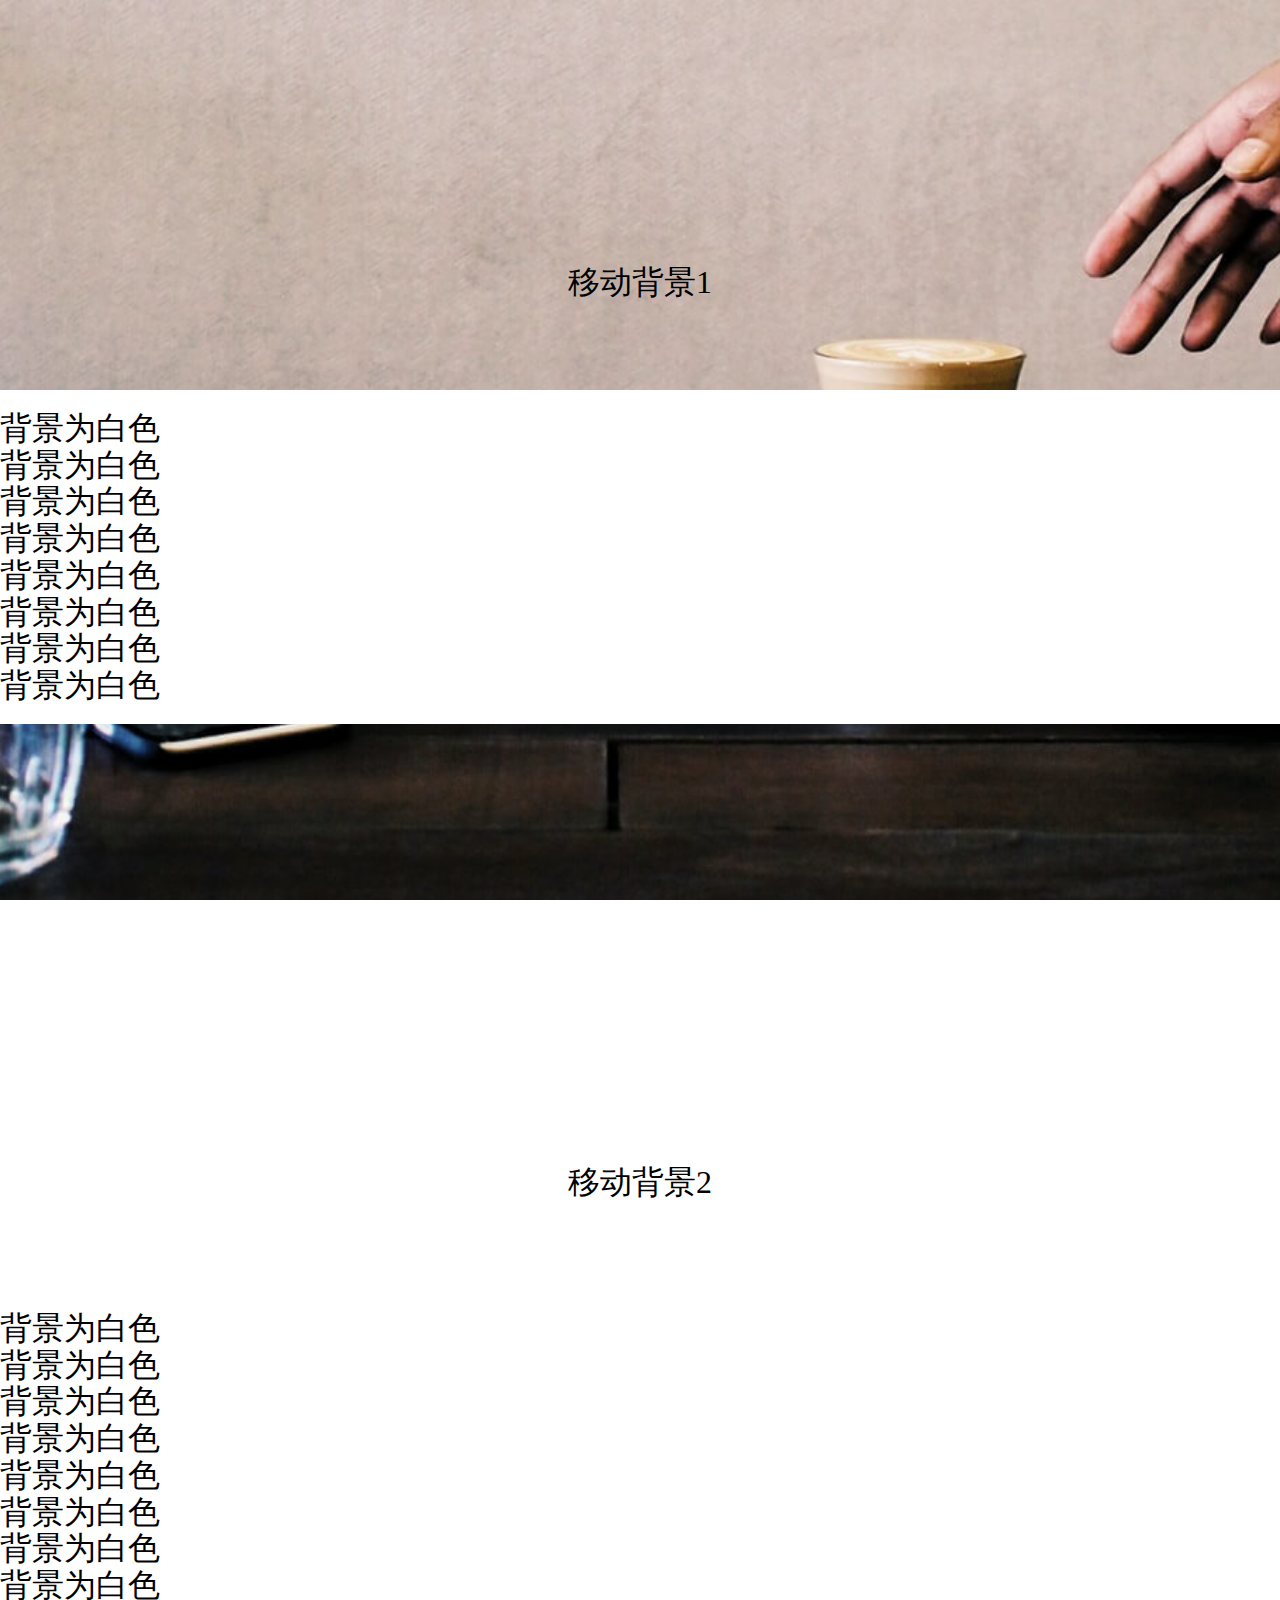
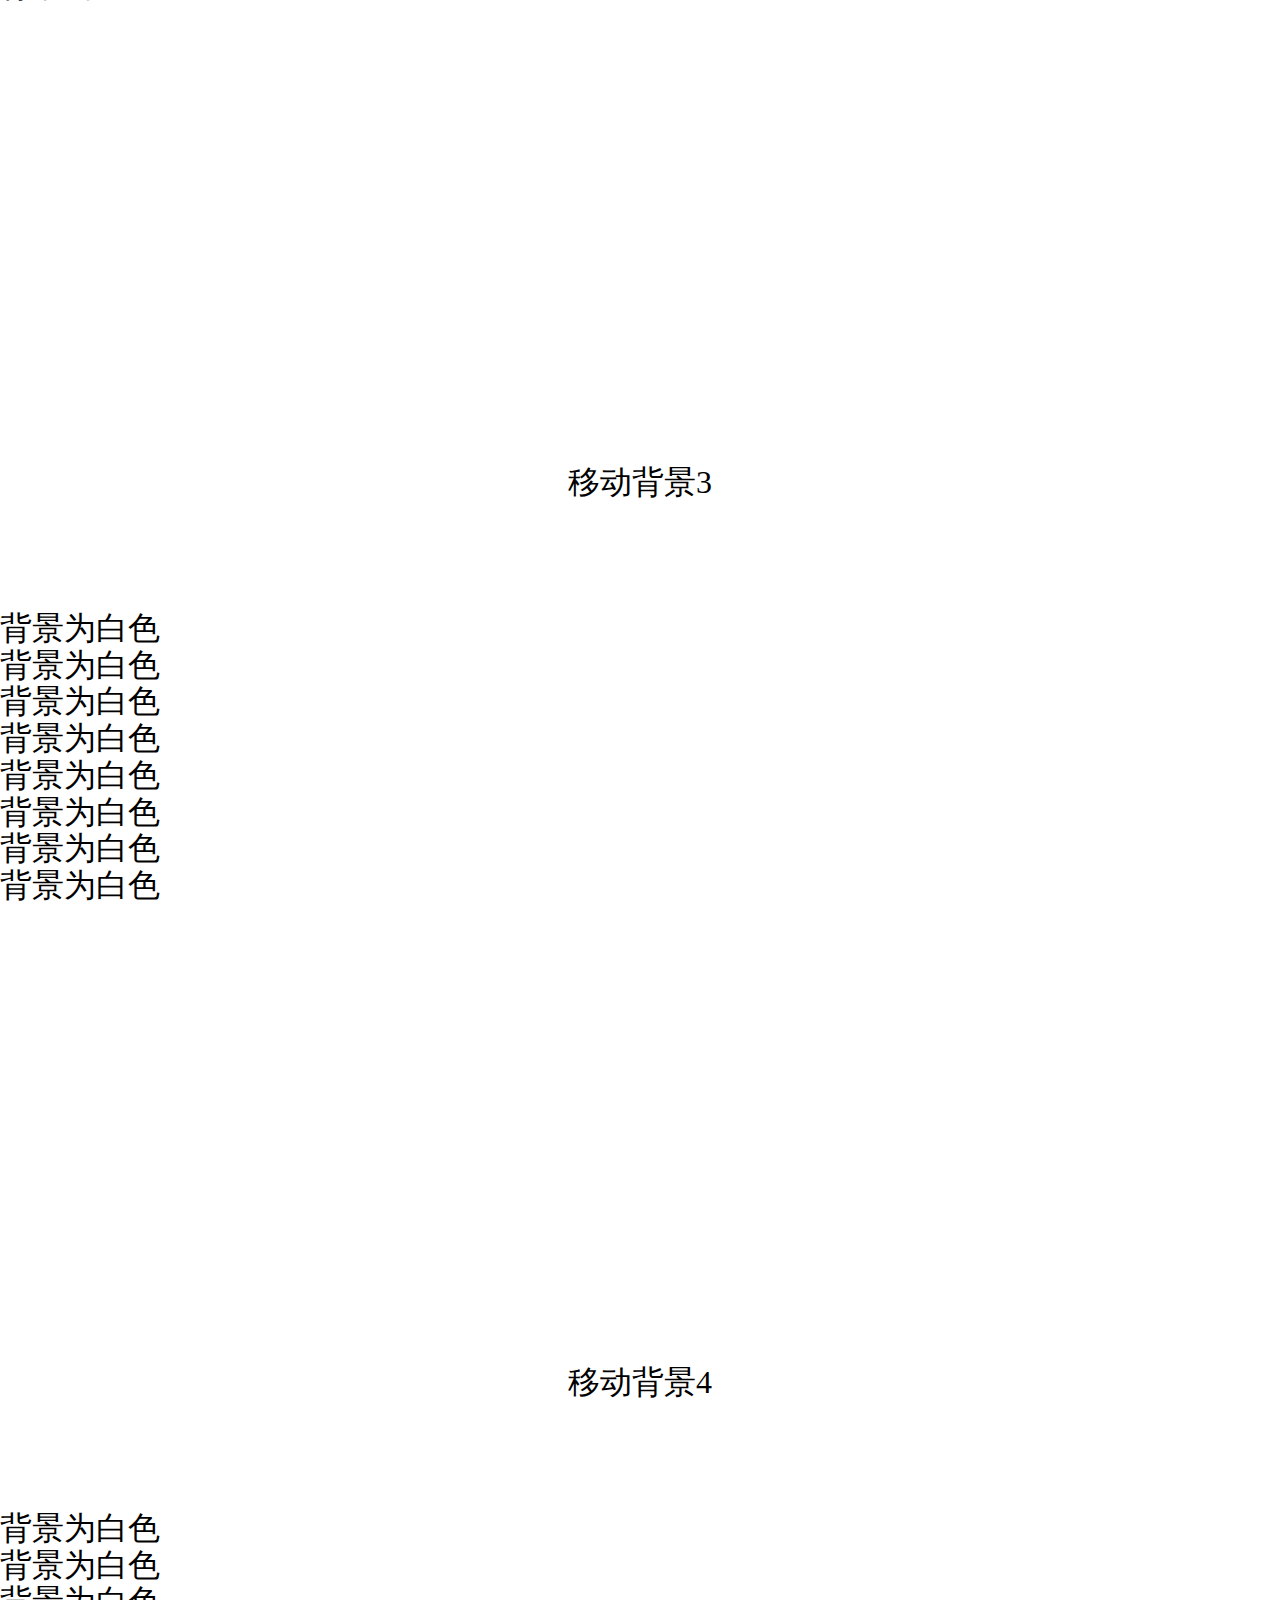
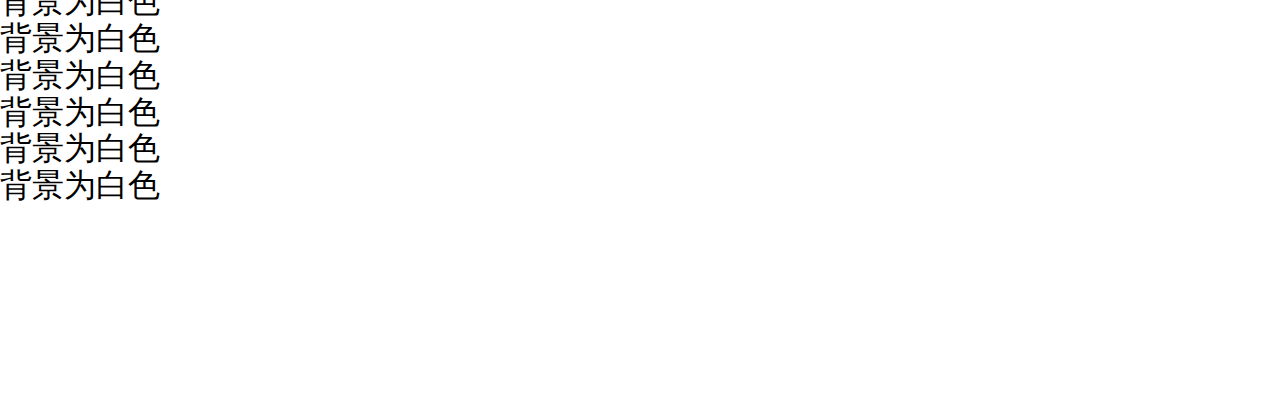
<file: scroll滑动背景变换/index.html>
<!DOCTYPE html>
<html lang="en">
<head>
  <meta charset="UTF-8">
  <meta name="viewport" content="width=device-width, initial-scale=1.0">
  <title>Document</title>
  <link rel="stylesheet" href="destyle.css">
  <link rel="stylesheet" href="index.css">
</head>
<body>
  <main>
    <div class="first-container container" data-bg="1">
      <h2>移动背景1</h2>
      <ul>
        <li>背景为白色</li>
        <li>背景为白色</li>
        <li>背景为白色</li>
        <li>背景为白色</li>
        <li>背景为白色</li>
        <li>背景为白色</li>
        <li>背景为白色</li>
        <li>背景为白色</li>
      </ul>
    </div>
    <div class="second-container container" data-bg="2">
      <h2>移动背景2</h2>
      <ul>
        <li>背景为白色</li>
        <li>背景为白色</li>
        <li>背景为白色</li>
        <li>背景为白色</li>
        <li>背景为白色</li>
        <li>背景为白色</li>
        <li>背景为白色</li>
        <li>背景为白色</li>
      </ul>
    </div>
    <div class="third-container container" data-bg="3">
      <h2>移动背景3</h2>
      <ul>
        <li>背景为白色</li>
        <li>背景为白色</li>
        <li>背景为白色</li>
        <li>背景为白色</li>
        <li>背景为白色</li>
        <li>背景为白色</li>
        <li>背景为白色</li>
        <li>背景为白色</li>
      </ul>
    </div>
    <div class="forth-container container" data-bg="4">
      <h2>移动背景4</h2>
      <ul>
        <li>背景为白色</li>
        <li>背景为白色</li>
        <li>背景为白色</li>
        <li>背景为白色</li>
        <li>背景为白色</li>
        <li>背景为白色</li>
        <li>背景为白色</li>
        <li>背景为白色</li>
      </ul>
    </div>
  </main>  <script src="index.js"></script>
</body>
</html>
</file>
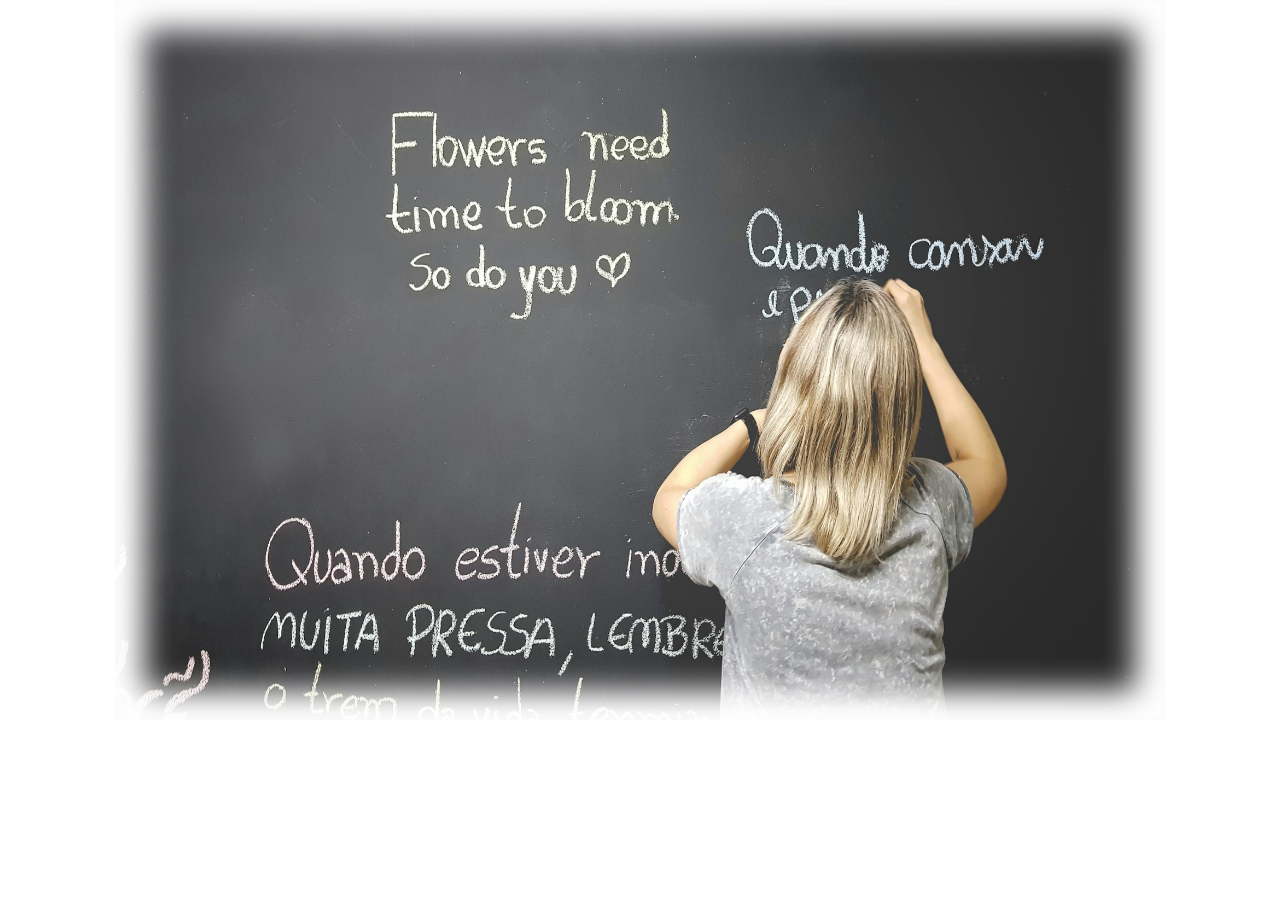
<file: swiper自動放送/index.html>
<!DOCTYPE html>
<html lang="en">
<head>
    <meta charset="UTF-8">
    <meta name="viewport" content="width=device-width, initial-scale=1.0">
    <title>Document</title>
    <link rel="stylesheet" href="https://cdn.jsdelivr.net/npm/swiper@11/swiper-bundle.min.css" />
    <link rel="stylesheet" href="destyle.css">
    <link rel="stylesheet" href="index.css">
</head>
<body>
    <div class="swiper mySwiper">
        <div class="swiper-wrapper">
            <div class="swiper-slide">
                <img src="image/mainvisual1.jpg" alt="mainvisual1">
            </div>
            <div class="swiper-slide">
                <img src="image/mainvisual2.jpg" alt="mainvisual1">
            </div>
            <div class="swiper-slide">
                <img src="image/mainvisual3.jpg" alt="mainvisual1">
            </div>
        </div>
    </div>
    <script src="https://cdn.jsdelivr.net/npm/swiper@11/swiper-bundle.min.js"></script>
    <script src="index.js"></script>
</body>
</html>
</file>
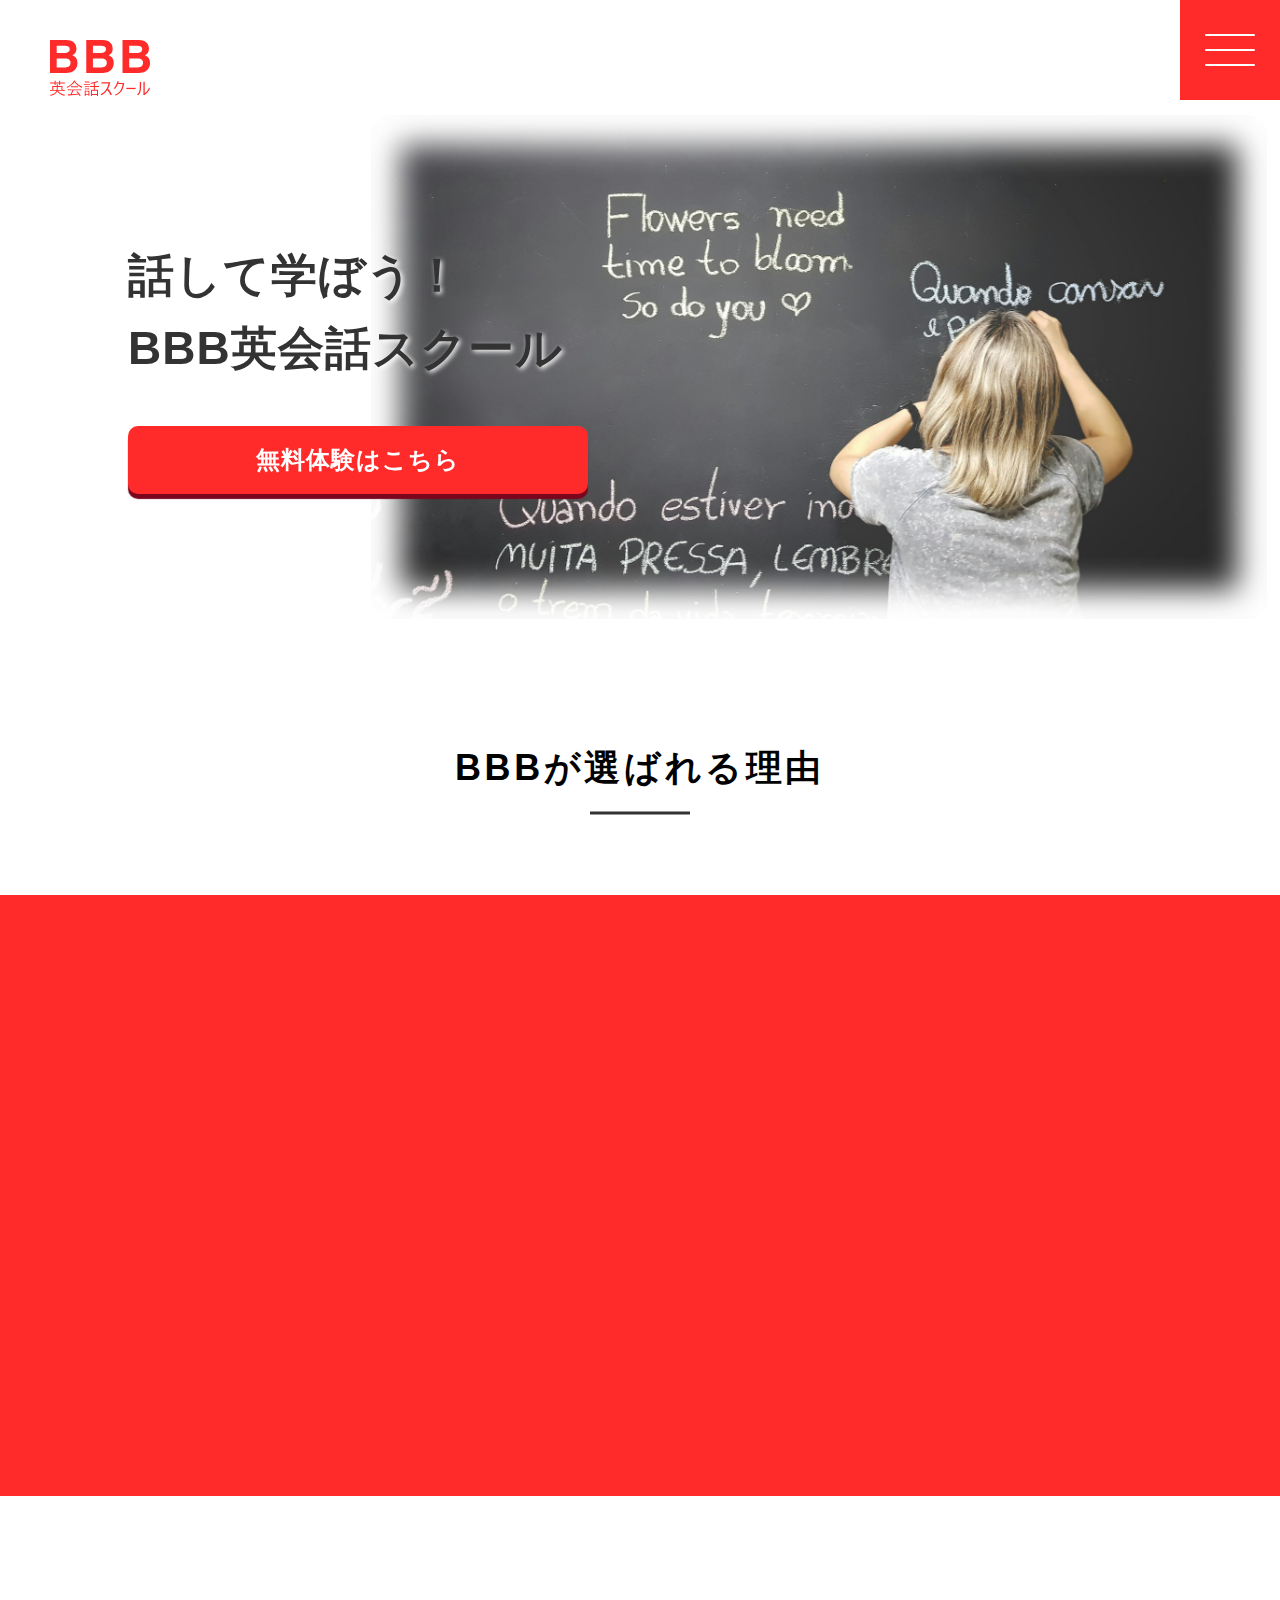
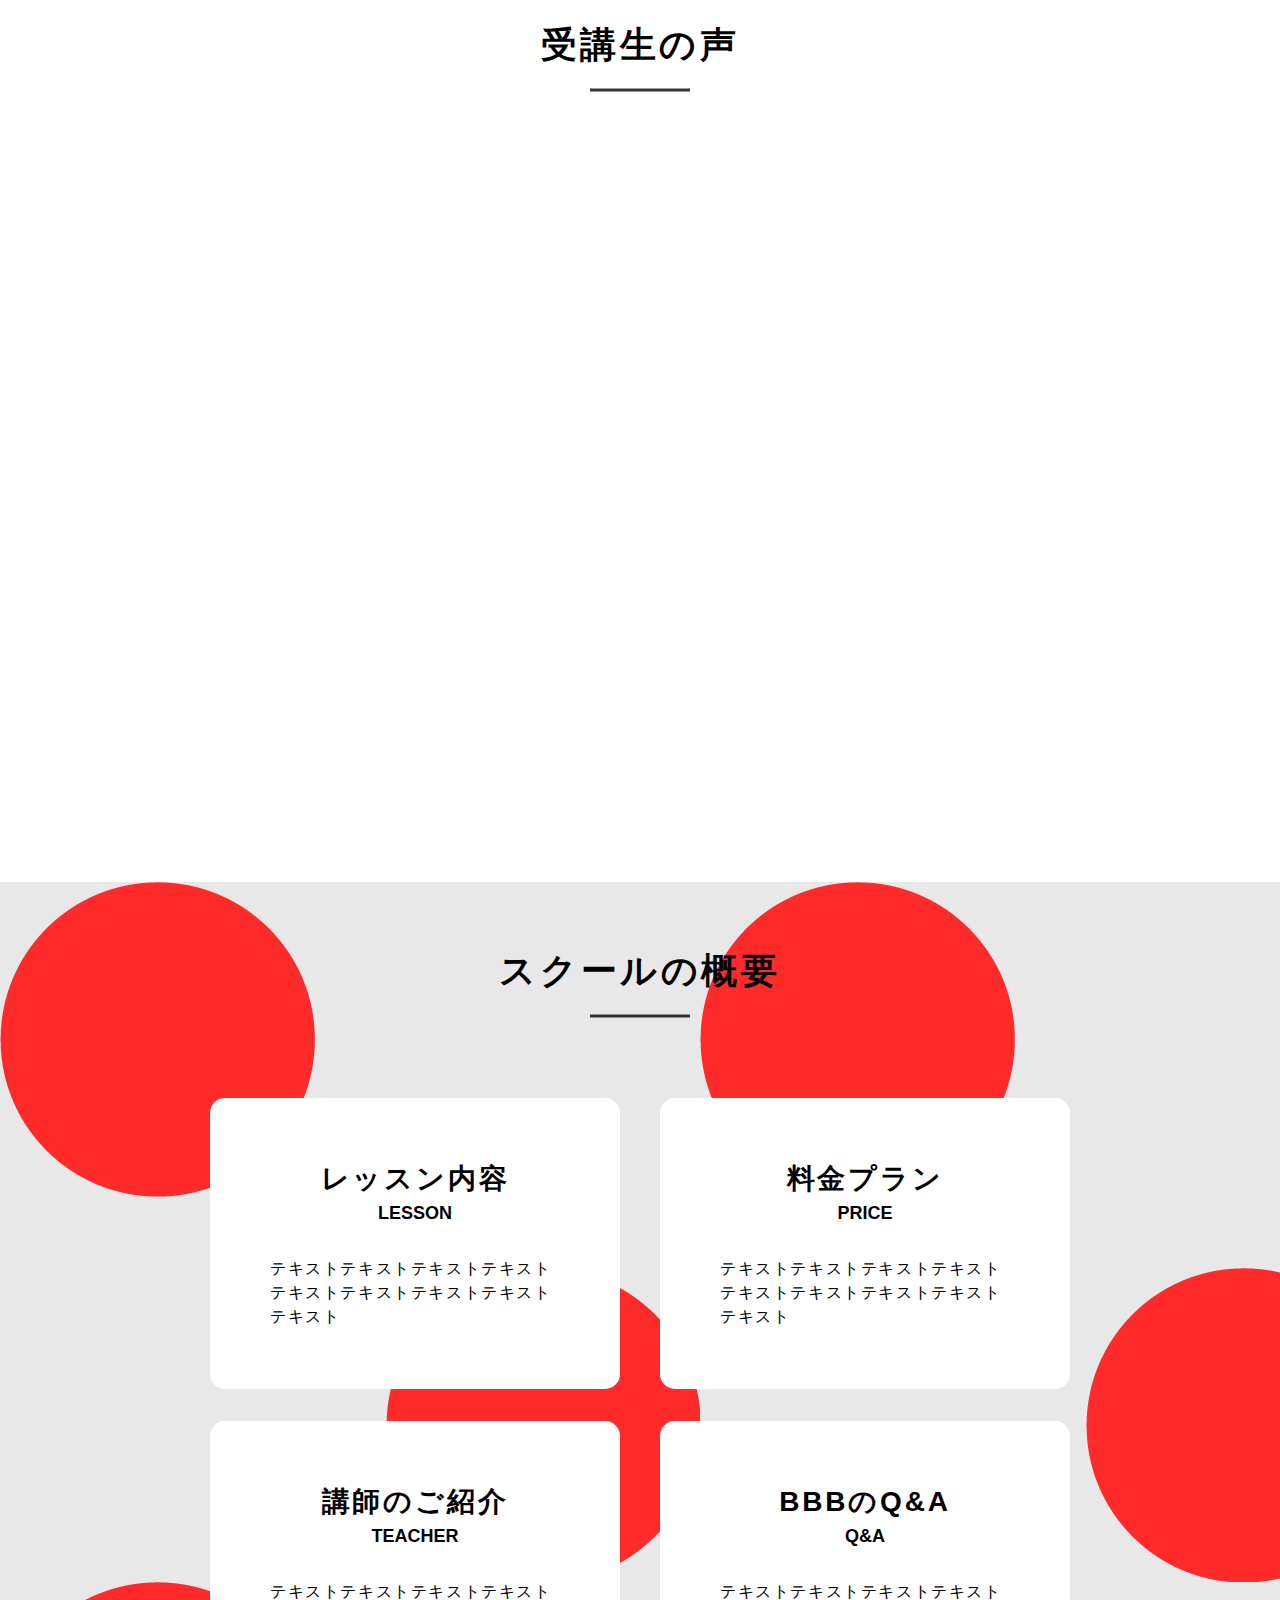
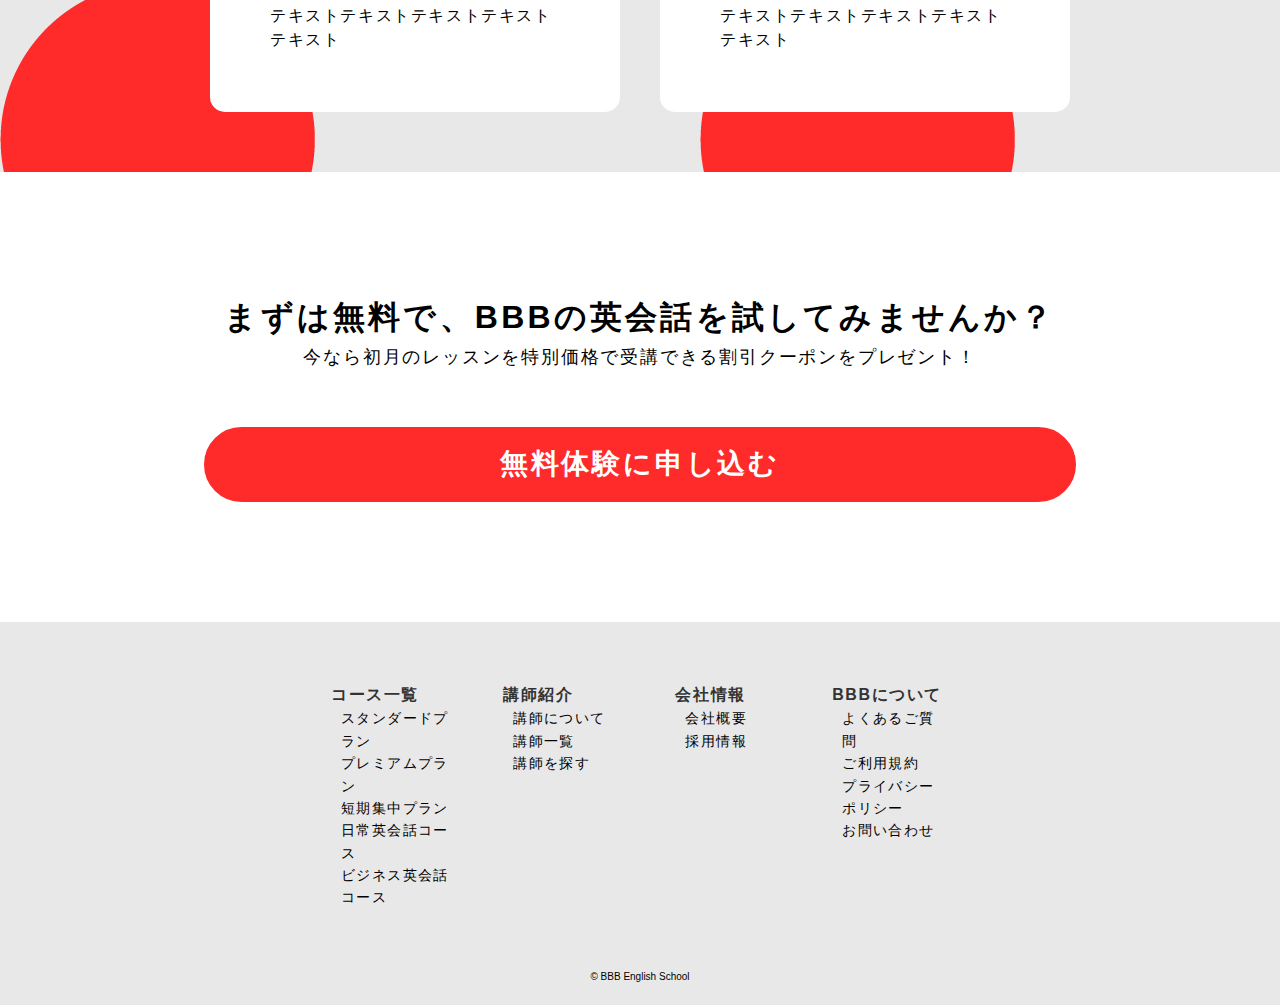
<file: 修正版/index.html>
<!DOCTYPE html>
<html lang="en">
<head>
    <meta charset="UTF-8">
    <meta name="viewport" content="width=device-width, initial-scale=1.0">
    <title>Document</title>
    <link rel="stylesheet" href="destyle.css">
    <link rel="stylesheet" href="index.css">
    <link rel="stylesheet" href="https://cdn.jsdelivr.net/npm/swiper@11/swiper-bundle.min.css" />
    <link href="https://unpkg.com/aos@2.3.1/dist/aos.css" rel="stylesheet">
</head>
<body>
    <header>
        <a href="#"><img src="img/logo-r.svg" alt="logo-r" class="logo-r"></a>
        <div class="hamburger-menu">
            <input type="checkbox" id="menu-btn-check">
            <label for="menu-btn-check" class="menu-btn"><span></span></label>
            <div class="menu-content">
                <img src="img/logo-w.svg" alt="logo-w">
                <ul>
                    <li><a href="">BBBが選ばれる理由</a></li>
                    <li><a href="">受講生の声</a></li>
                    <li><a href="">スクールの概要</a></li>
                </ul>
                <button class="free-tex"><p>無料体験に申し込む</p></button>
            </div>
        </div>
    </header>
    <main>
        <div class="mainvisual">
            <div class="mainvisual-message" id="item01">
                <p>話して学ぼう！</p>
                <p>BBB英会話スクール</p>
                <button class="mainvisual-btn"><p>無料体験はこちら</p></button>
            </div>
            <div class="swiper mySwiper" id="item02">
                <div class="swiper-wrapper">
                    <div class="swiper-slide">
                        <img src="img/mainvisual1.jpg" alt="mainvisual1">
                    </div>
                    <div class="swiper-slide">
                        <img src="img/mainvisual2.jpg" alt="mainvisual2">
                    </div>
                    <div class="swiper-slide">
                        <img src="img/mainvisual3.jpg" alt="mainvisual3">
                    </div>
                </div>
            </div>
        </div>
        <div class="first-container">
            <div class="container-header">
                <h2>BBBが選ばれる理由</h2>
                <img src="img/線 57.png" alt="line">
            </div>
            <div class="FC-messages">
                <div class="FC-message-top FC-message" data-aos="fade-right">
                    <img src="img/icon-pc.png" alt="PC">
                    <div>
                        <h3>オンライン対応</h3>
                        <p>24時間いつでも受講できる！</p>
                    </div>
                </div>
                <div class="FC-message-bottom FC-message" data-aos="fade-left">
                    <img src="img/icon-teacher.png" alt="teacher">
                    <div>
                        <h3>講師はネイティブ</h3>
                        <p>お気に入りの講師が自由に選べる！</p>
                    </div>
                </div>
            </div>
        </div>
        <div class="second-container">
            <div class="container-header">
                <h2>受講生の声</h2>
                <img src="img/線 57.png" alt="line">
            </div>
            <div class="SC-messages">
                <div class="SC-messages-top SC-message" data-aos="zoom-in">
                    <div class="student-photo" id="item-up">
                        <img src="img/icon-student1.png" alt="icon-student1">
                        <p>○○○さん</p>
                        <p>大学生</p>
                    </div>
                    <div class="student-word" id="item-down">
                        <img src="img/多角形left.png" alt="左">
                        <p>テキストテキストテキストテキストテキストテキストテキストテキストテキスト<br>テキストテキストテキストテキストテキストテキストテキストテキストテキスト</p>
                        <img src="img/多角形down.png" alt="下">
                    </div>
                </div>
                <div class="SC-messages-mid SC-message" data-aos="zoom-in">
                    <div class="student-word">
                        <p>テキストテキストテキストテキストテキストテキストテキストテキストテキスト<br>テキストテキストテキストテキストテキストテキストテキストテキストテキスト</p>
                        <img src="img/多角形right.png" alt="右">
                        <img src="img/多角形down.png" alt="下">
                    </div>
                    <div class="student-photo">
                        <img src="img/icon-student2.png" alt="icon-student2">
                        <p>○○○さん</p>
                        <p>会社員</p>
                    </div>
                </div>
                <div class="SC-messages-bottom SC-message" data-aos="zoom-in">
                    <div class="student-photo" id="item-up">
                        <img src="img/icon-student3.png" alt="icon-student3">
                        <p>○○○さん</p>
                        <p>自営業</p>
                    </div>
                    <div class="student-word" id="item-down">
                        <img src="img/多角形left.png" alt="左">
                        <p>テキストテキストテキストテキストテキストテキストテキストテキストテキスト<br>テキストテキストテキストテキストテキストテキストテキストテキストテキスト</p>
                        <img src="img/多角形down.png" alt="下">
                    </div>
                </div>
            </div>
        </div>
        <div class="third-container">
            <div class="container-header">
                <h2>スクールの概要</h2>
                <img src="img/線 57.png" alt="line">
            </div>
            <div class="TC-message">
                <div class="TC-messages-top">
                    <div class="TC-text">
                        <h3>レッスン内容</h3>
                        <h4>LESSON</h4>
                        <p>テキストテキストテキストテキストテキストテキストテキストテキストテキスト</p>
                    </div>
                    <div class="TC-text">
                        <h3>料金プラン</h3>
                        <h4>PRICE</h4>
                        <p>テキストテキストテキストテキストテキストテキストテキストテキストテキスト</p>
                    </div>
                </div>
                <div class="TC-messages-bottom">
                    <div class="TC-text">
                        <h3>講師のご紹介</h3>
                        <h4>TEACHER</h4>
                        <p>テキストテキストテキストテキストテキストテキストテキストテキストテキスト</p>
                    </div>
                    <div class="TC-text">
                        <h3>BBBのQ&A</h3>
                        <h4>Q&A</h4>
                        <p>テキストテキストテキストテキストテキストテキストテキストテキストテキスト</p>
                    </div>
                </div>
            </div>
        </div>
        <div class="main-footer">
            <h2>まずは無料で、BBBの英会話を試してみませんか？</h2>
            <h3>今なら初月のレッスンを特別価格で受講できる割引クーポンをプレゼント！</h3>
            <button>無料体験に申し込む</button>
        </div>
    </main>
    <footer>
        <div class="footer-top">
            <div class="message-top">
                <div class="footer-message">
                    <h4>コース一覧</h4>
                    <ul>
                        <li><a href="">スタンダードプラン</a></li>
                        <li><a href="">プレミアムプラン</a></li>
                        <li><a href="">短期集中プラン</a></li>
                        <li><a href="">日常英会話コース</a></li>
                        <li><a href="">ビジネス英会話コース</a></li>
                    </ul>
                </div>
                <div class="footer-message">
                    <h4>講師紹介</h4>
                    <ul>
                        <li><a href="">講師について</a></li>
                        <li><a href="">講師一覧</a></li>
                        <li><a href="">講師を探す</a></li>
                    </ul>
                </div>
            </div>
            <div class="message-bottom">
                <div class="footer-message">
                    <h4>会社情報</h4>
                    <ul>
                        <li><a href="">会社概要</a></li>
                        <li><a href="">採用情報</a></li>
                    </ul>
                </div>
                <div class="footer-message">
                    <h4>BBBについて</h4>
                    <ul>
                        <li><a href="">よくあるご質問</a></li>
                        <li><a href="">ご利用規約</a></li>
                        <li><a href="">プライバシーポリシー</a></li>
                        <li><a href="">お問い合わせ</a></li>
                    </ul>
                </div>
    
            </div>
        </div>
        <p>© BBB English School</p>
    </footer>
    <script src="https://unpkg.com/aos@2.3.1/dist/aos.js"></script>
    <script>
        AOS.init();
    </script>
    <script src="https://cdn.jsdelivr.net/npm/swiper@11/swiper-bundle.min.js"></script>
    <script src="index.js"></script>
</body>
</html>
</file>
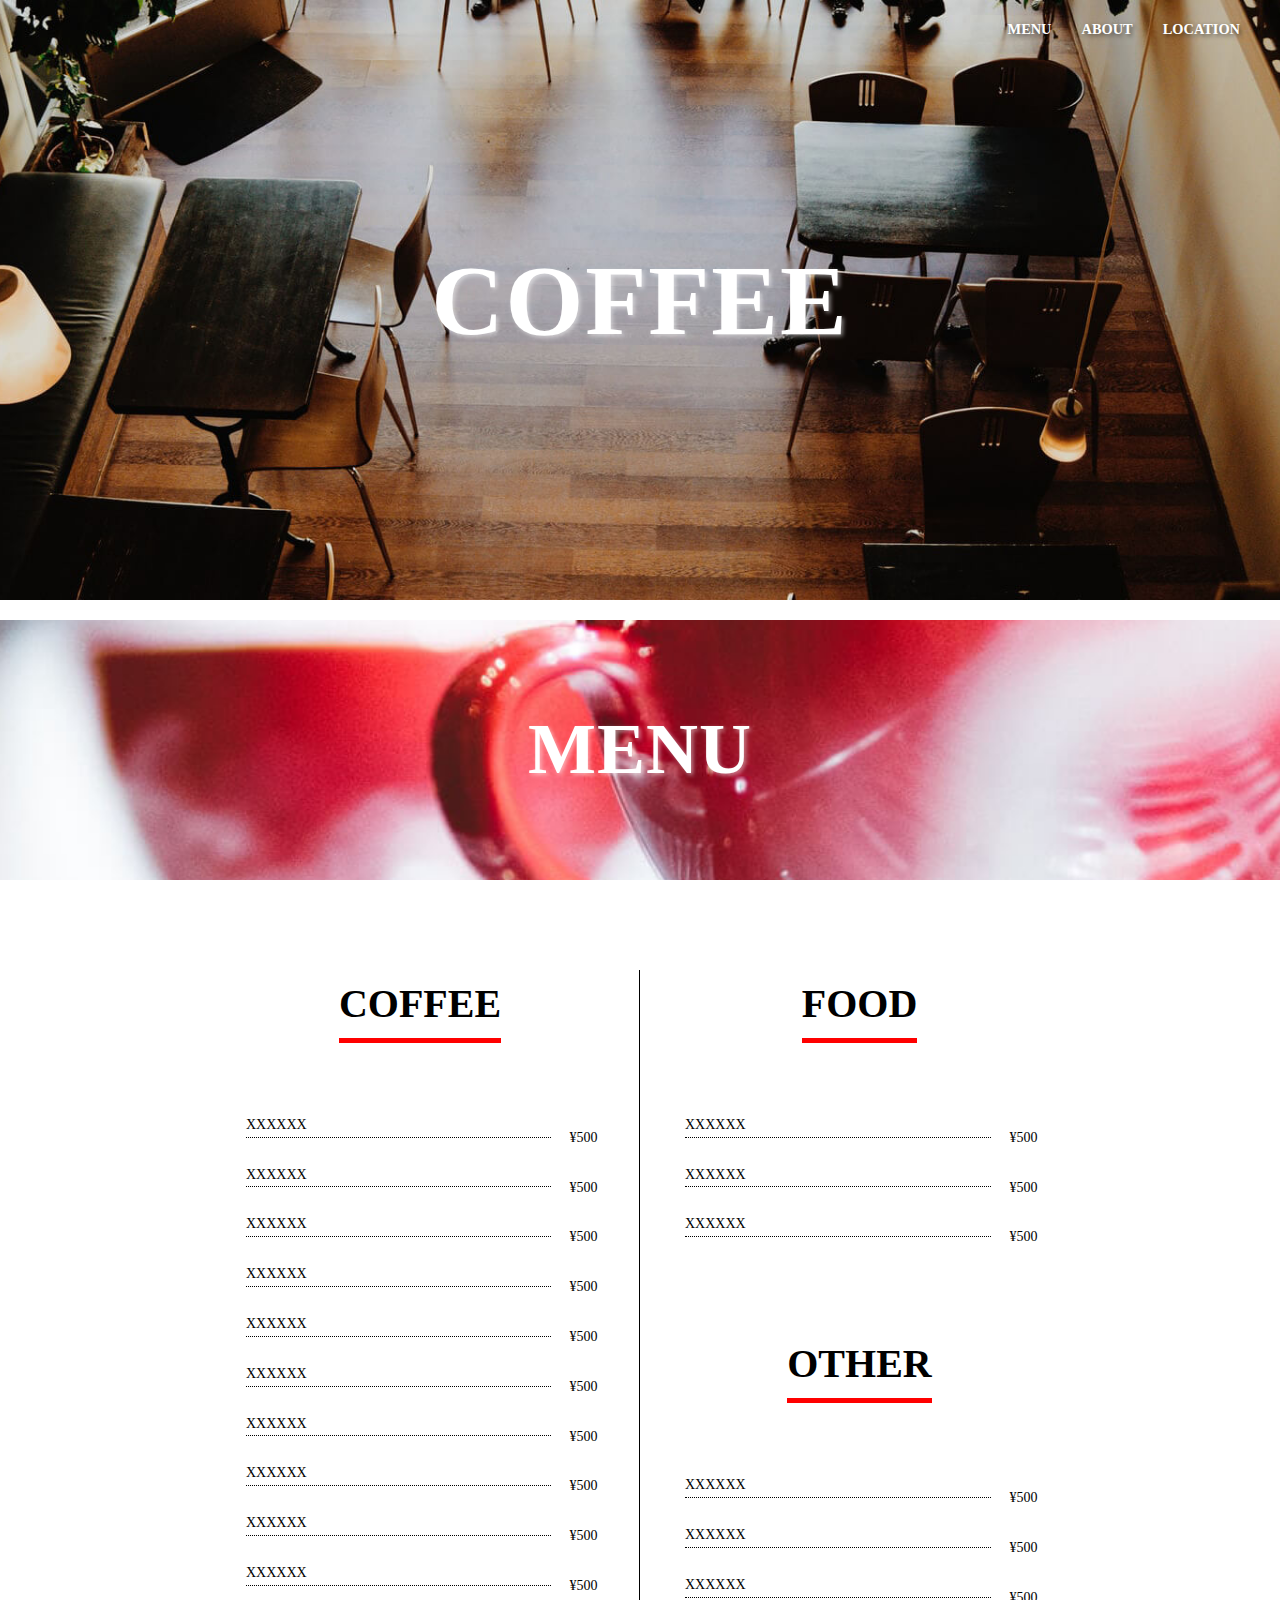
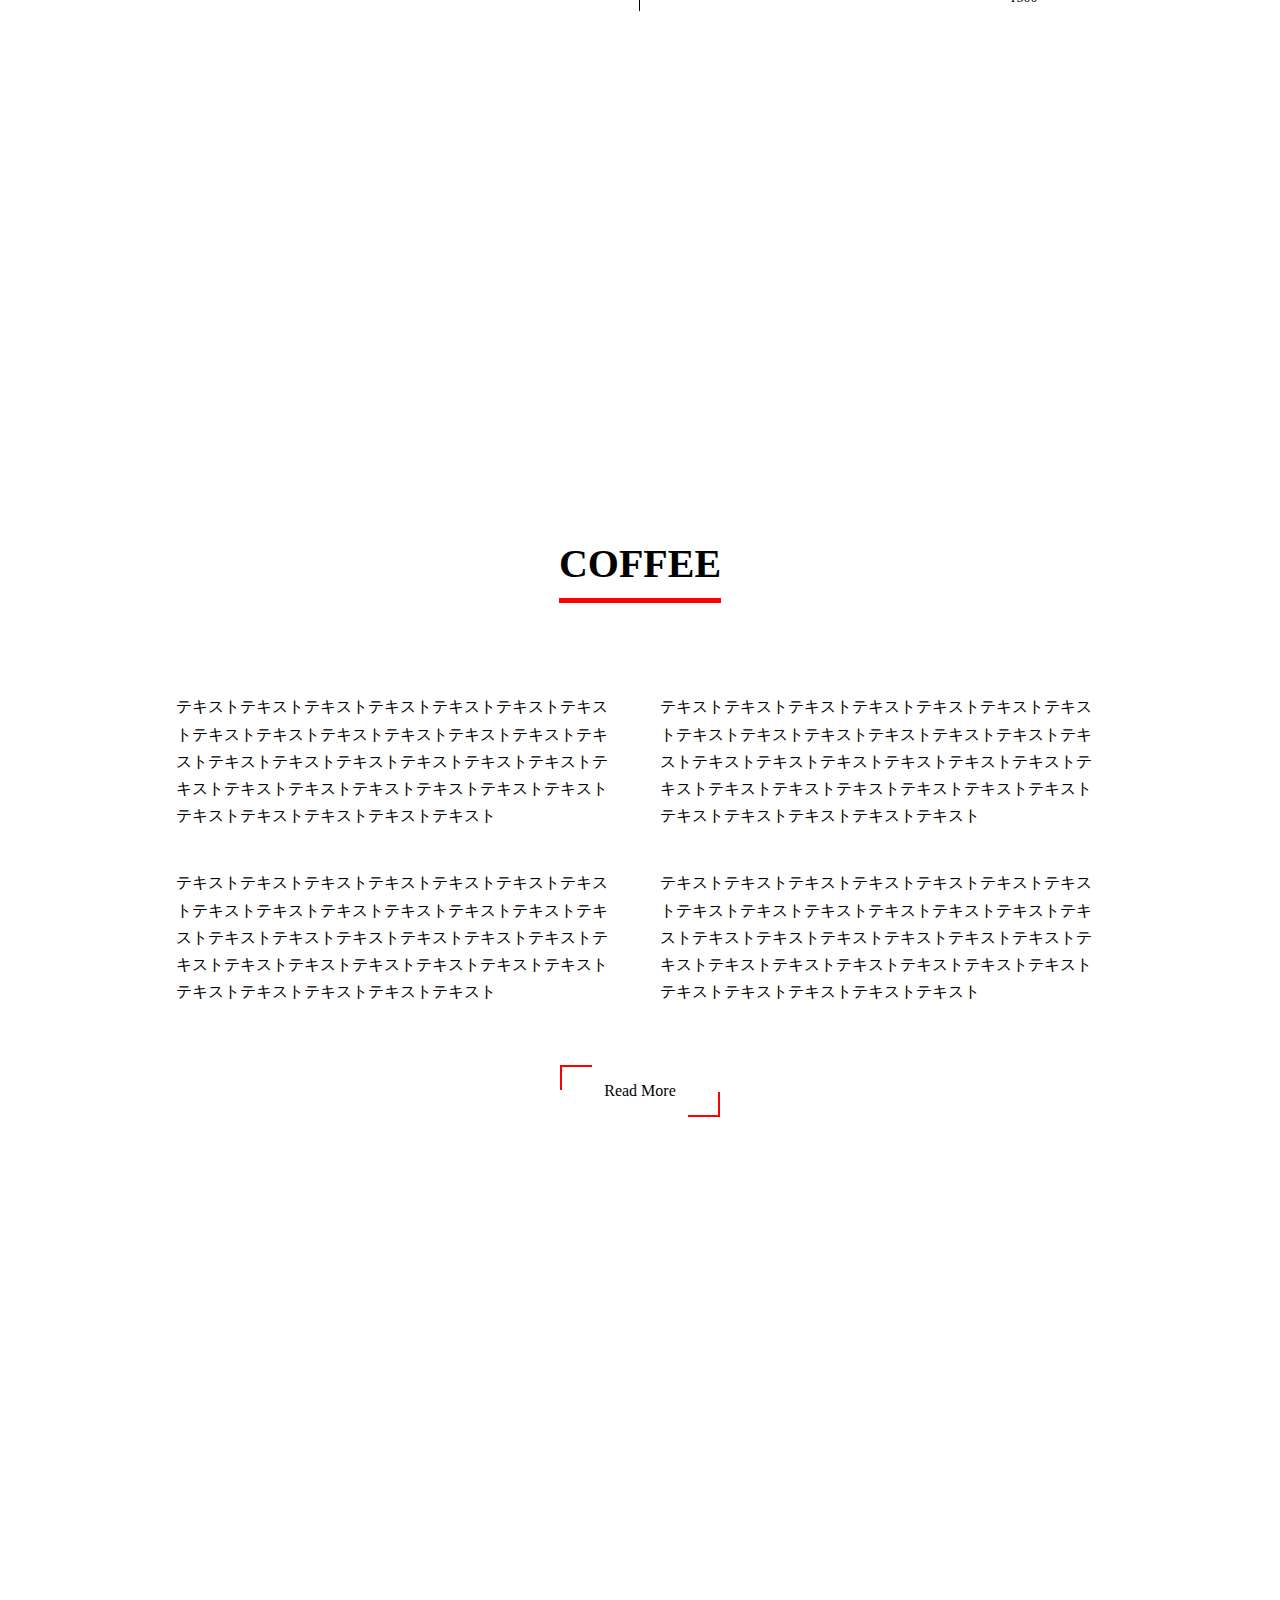
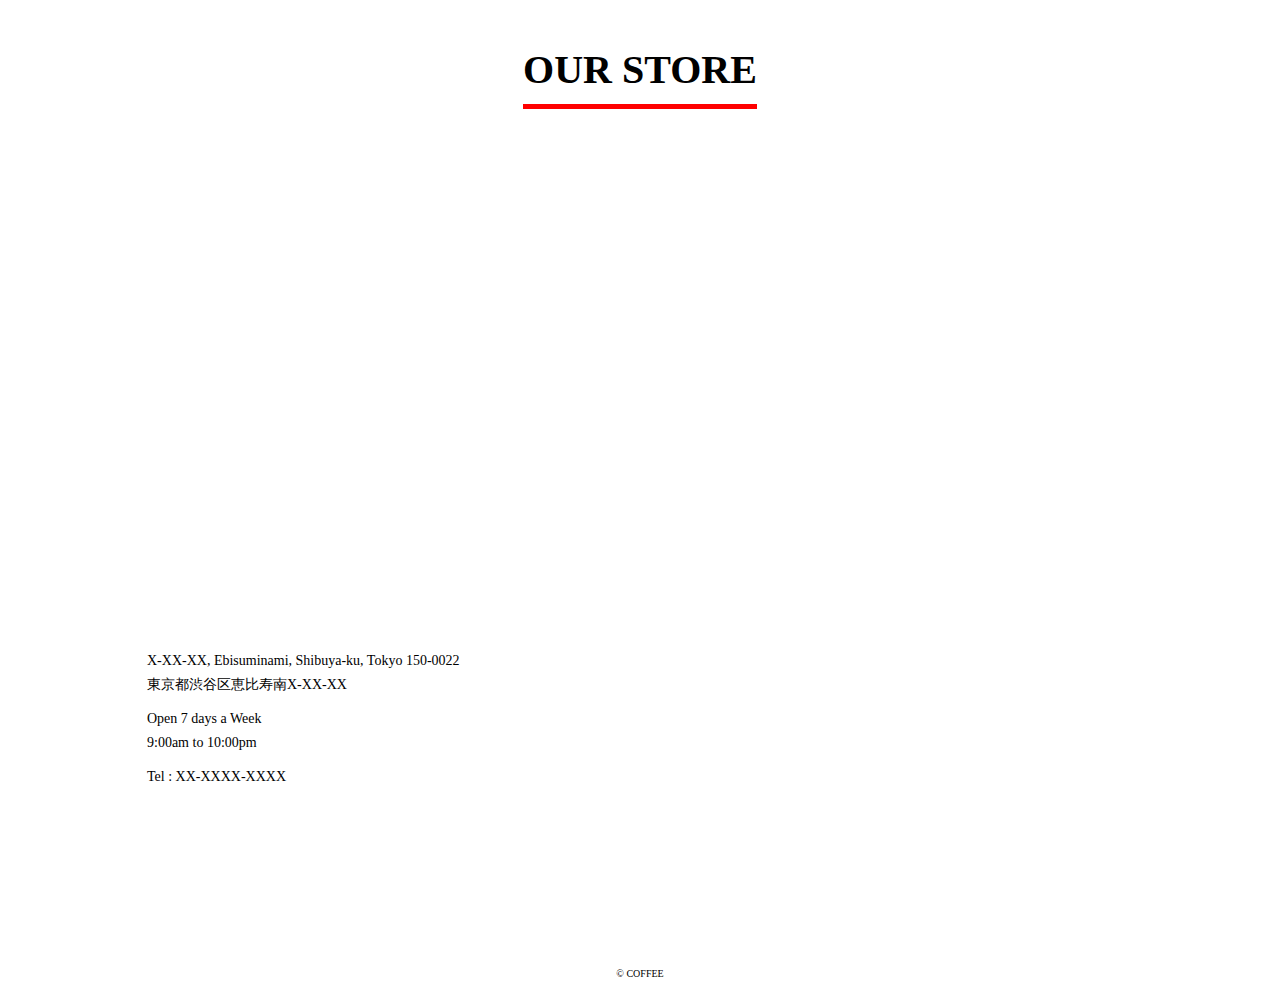
<file: 滑动时背景变换-对角边框/index.html>
<!DOCTYPE html>
<html lang="en">
<head>
  <meta charset="UTF-8">
  <meta name="viewport" content="width=device-width, initial-scale=1.0">
  <title>Document</title>
  <link rel="stylesheet" href="destyle.css">
  <link rel="stylesheet" href="index.css">
</head>
<body>
  <header>
    <nav class="nav-pc">
      <ul>
        <li><a href="#">MENU</a></li>
        <li><a href="#">ABOUT</a></li>
        <li><a href="#">LOCATION</a></li>
      </ul>
    </nav>
    <h1>COFFEE</h1>
  </header>
  <main>
    <div class="first-container container" data-bg="1">
      <h2>MENU</h2>
      <div class="FC-message">
        <div class="FC-message-left">
          <h3>COFFEE</h3>
          <div class="FC-ul">
            <ul class="ul-left">
              <li>XXXXXX</li>
              <li>XXXXXX</li>
              <li>XXXXXX</li>
              <li>XXXXXX</li>
              <li>XXXXXX</li>
              <li>XXXXXX</li>
              <li>XXXXXX</li>
              <li>XXXXXX</li>
              <li>XXXXXX</li>
              <li>XXXXXX</li>
            </ul>
            <ul class="ul-right">
              <li>¥500</li>
              <li>¥500</li>
              <li>¥500</li>
              <li>¥500</li>
              <li>¥500</li>
              <li>¥500</li>
              <li>¥500</li>
              <li>¥500</li>
              <li>¥500</li>
              <li>¥500</li>
            </ul>
          </div>
        </div>
        <div class="FC-message-right">
          <div class="FC-message-top">
            <h3>FOOD</h3>
            <div class="FC-ul">
              <ul class="ul-left">
                <li>XXXXXX</li>
                <li>XXXXXX</li>
                <li>XXXXXX</li>
              </ul>
              <ul class="ul-right">
                <li>¥500</li>
                <li>¥500</li>
                <li>¥500</li>
              </ul>
            </div>
          </div>
          <div class="FC-message-bottom">
            <h3>OTHER</h3>
            <div class="FC-ul">
              <ul class="ul-left">
                <li>XXXXXX</li>
                <li>XXXXXX</li>
                <li>XXXXXX</li>
              </ul>
              <ul class="ul-right">
                <li>¥500</li>
                <li>¥500</li>
                <li>¥500</li>
              </ul>
            </div>
          </div>
        </div>
      </div>
    </div>
    <div class="second-container container" data-bg="2">
      <h2>ABOUT</h2>
      <div class="SC-mid">
        <h3>COFFEE</h3>
        <div class="SC-message">
          <div class="messages">
            <p>テキストテキストテキストテキストテキストテキストテキストテキストテキストテキストテキストテキストテキストテキストテキストテキストテキストテキストテキストテキストテキストテキストテキストテキストテキストテキストテキストテキストテキストテキストテキストテキスト</p>
            <p>テキストテキストテキストテキストテキストテキストテキストテキストテキストテキストテキストテキストテキストテキストテキストテキストテキストテキストテキストテキストテキストテキストテキストテキストテキストテキストテキストテキストテキストテキストテキストテキスト</p>
          </div>
          <div class="messages">
            <p>テキストテキストテキストテキストテキストテキストテキストテキストテキストテキストテキストテキストテキストテキストテキストテキストテキストテキストテキストテキストテキストテキストテキストテキストテキストテキストテキストテキストテキストテキストテキストテキスト</p>
            <p>テキストテキストテキストテキストテキストテキストテキストテキストテキストテキストテキストテキストテキストテキストテキストテキストテキストテキストテキストテキストテキストテキストテキストテキストテキストテキストテキストテキストテキストテキストテキストテキスト</p>
          </div>
        </div>
        <button class="read-more"><a href="#">Read More</a></button>
      </div>
    </div>
    <div class="third-container container" data-bg="3">
      <h2>LOCATION</h2>
      <div class="TC-map-address">
        <h3>OUR STORE</h3>
        <div class="map-address">
          <iframe src="https://www.google.com/maps/embed?pb=!1m18!1m12!1m3!1d340.63243239313414!2d140.1510872624165!3d35.68537055251454!2m3!1f0!2f0!3f0!3m2!1i1024!2i768!4f13.1!3m3!1m2!1s0x60228542793d1a07%3A0x61284d7e9e6f8e02!2z5p2x6YqY5qCq5byP5Lya56S-!5e0!3m2!1sja!2sjp!4v1740027130368!5m2!1sja!2sjp" width="600" height="450" style="border:0;" allowfullscreen="" loading="lazy" referrerpolicy="no-referrer-when-downgrade"></iframe>
          <ul>
            <li>X-XX-XX, Ebisuminami, Shibuya-ku, Tokyo 150-0022<br>東京都渋谷区恵比寿南X-XX-XX</li>
            <li>Open 7 days a Week<br>9:00am to 10:00pm</li>
            <li>Tel : XX-XXXX-XXXX</li>
          </ul>
        </div>
      </div>
    </div>
  </main>
  <footer>
    <p>© COFFEE</p>
  </footer>
  <script src="index.js"></script>
</body>
</html>
</file>
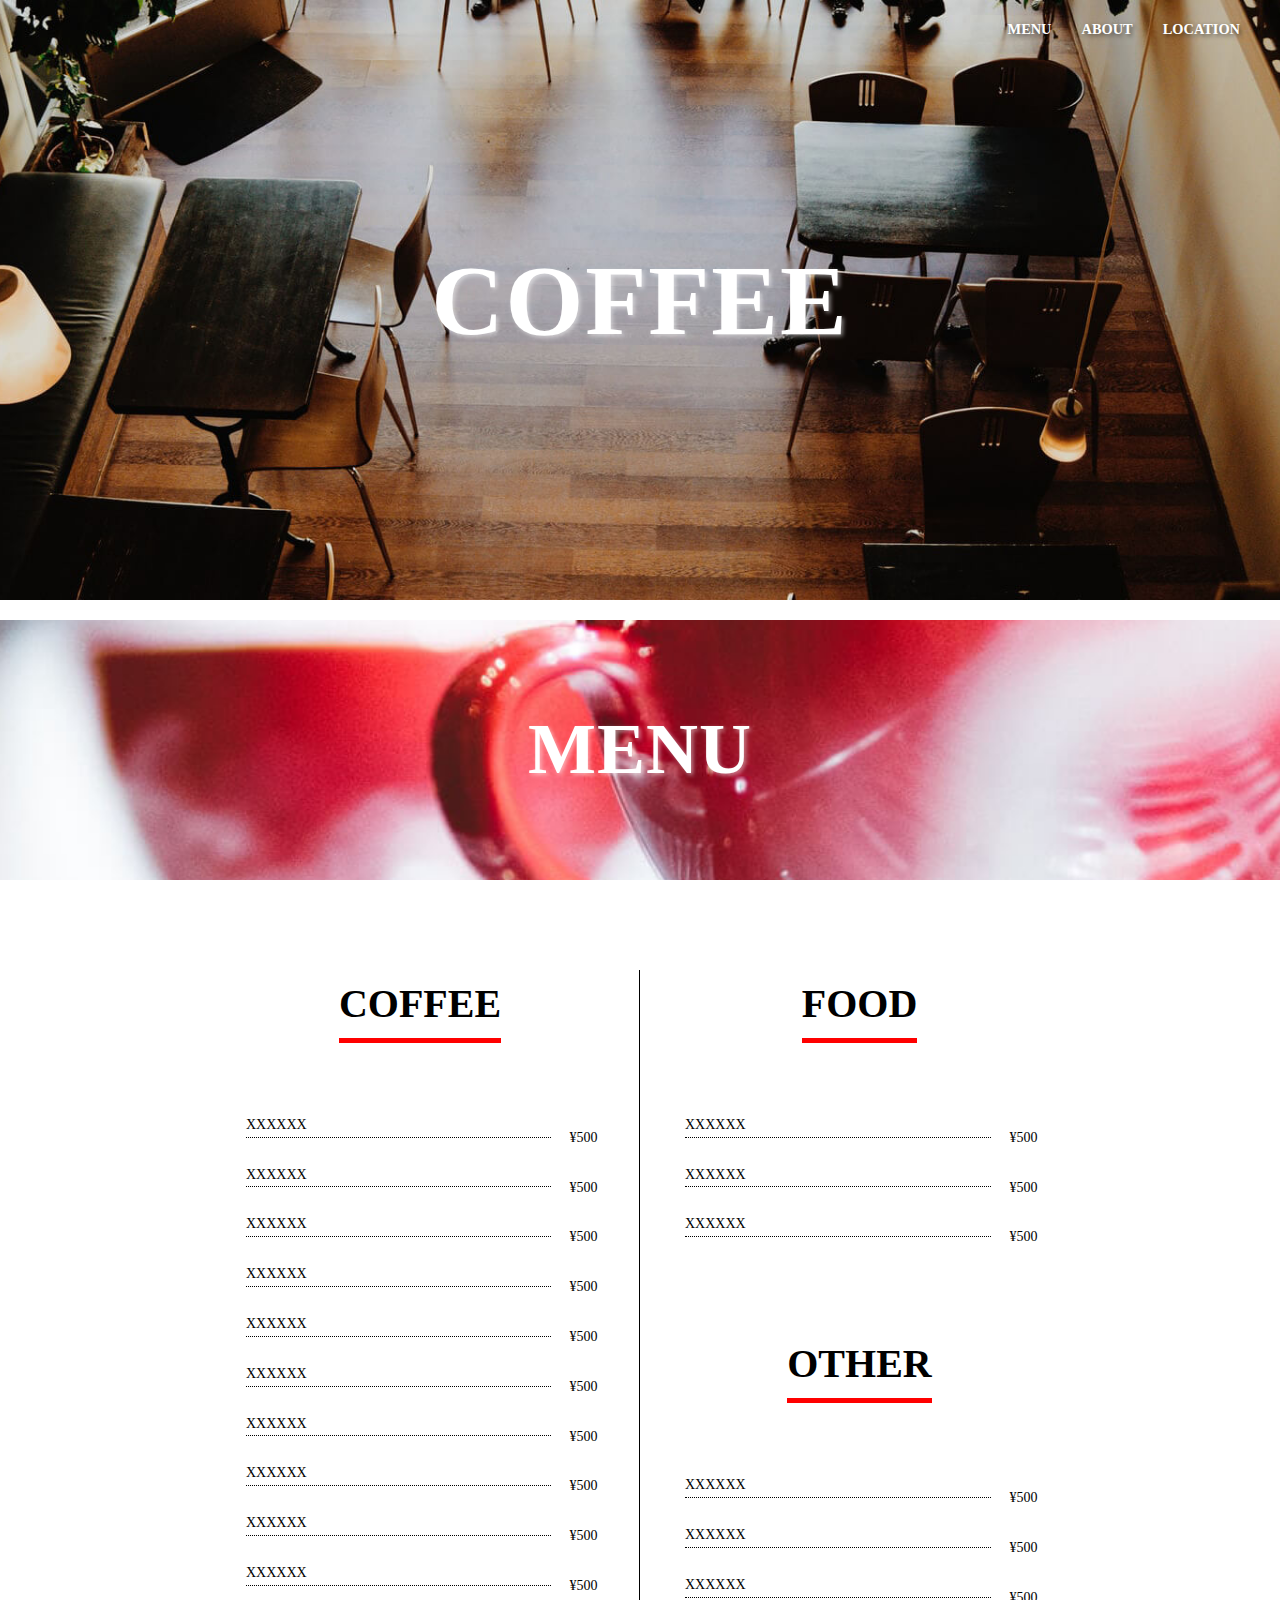
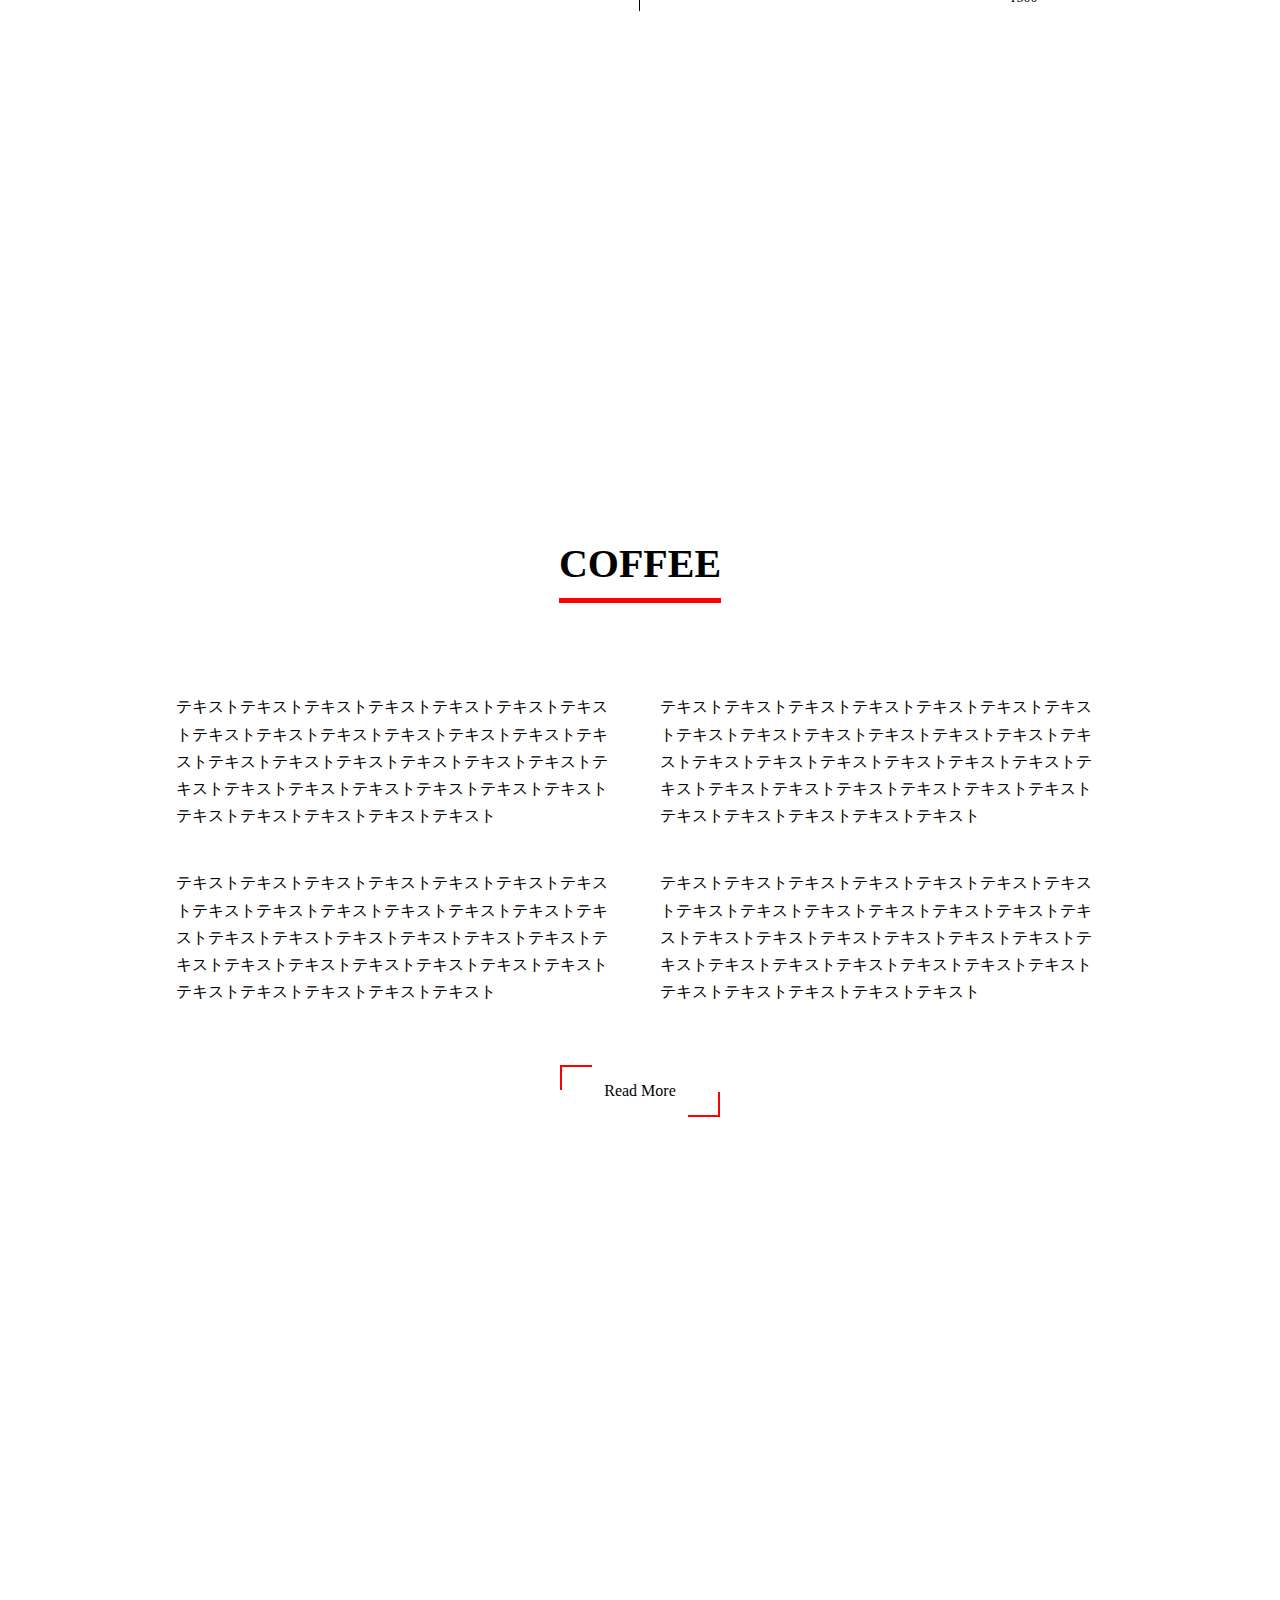
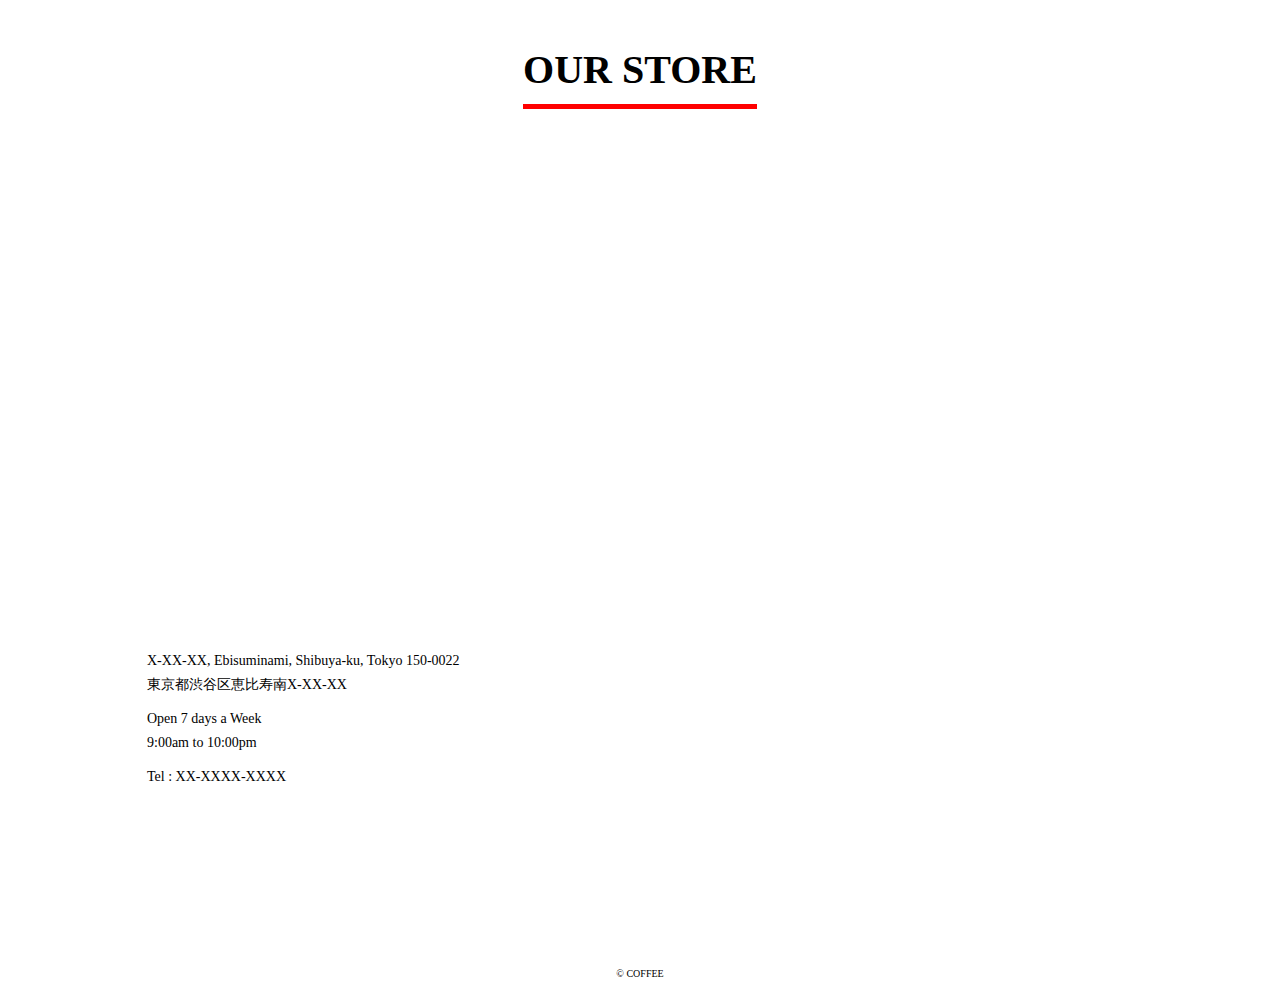
<file: ポートフォリオ/training-2/index.html>
<!DOCTYPE html>
<html lang="en">
<head>
  <meta charset="UTF-8">
  <meta name="viewport" content="width=device-width, initial-scale=1.0">
  <title>Document</title>
  <link rel="stylesheet" href="destyle.css">
  <link rel="stylesheet" href="index.css">
</head>
<body>
  <header>
    <nav class="nav-pc">
      <ul>
        <li><a href="#">MENU</a></li>
        <li><a href="#">ABOUT</a></li>
        <li><a href="#">LOCATION</a></li>
      </ul>
    </nav>
    <h1>COFFEE</h1>
  </header>
  <main>
    <div class="first-container container" data-bg="1">
      <h2>MENU</h2>
      <div class="FC-message">
        <div class="FC-message-left">
          <h3>COFFEE</h3>
          <div class="FC-ul">
            <ul class="ul-left">
              <li>XXXXXX</li>
              <li>XXXXXX</li>
              <li>XXXXXX</li>
              <li>XXXXXX</li>
              <li>XXXXXX</li>
              <li>XXXXXX</li>
              <li>XXXXXX</li>
              <li>XXXXXX</li>
              <li>XXXXXX</li>
              <li>XXXXXX</li>
            </ul>
            <ul class="ul-right">
              <li>¥500</li>
              <li>¥500</li>
              <li>¥500</li>
              <li>¥500</li>
              <li>¥500</li>
              <li>¥500</li>
              <li>¥500</li>
              <li>¥500</li>
              <li>¥500</li>
              <li>¥500</li>
            </ul>
          </div>
        </div>
        <div class="FC-message-right">
          <div class="FC-message-top">
            <h3>FOOD</h3>
            <div class="FC-ul">
              <ul class="ul-left">
                <li>XXXXXX</li>
                <li>XXXXXX</li>
                <li>XXXXXX</li>
              </ul>
              <ul class="ul-right">
                <li>¥500</li>
                <li>¥500</li>
                <li>¥500</li>
              </ul>
            </div>
          </div>
          <div class="FC-message-bottom">
            <h3>OTHER</h3>
            <div class="FC-ul">
              <ul class="ul-left">
                <li>XXXXXX</li>
                <li>XXXXXX</li>
                <li>XXXXXX</li>
              </ul>
              <ul class="ul-right">
                <li>¥500</li>
                <li>¥500</li>
                <li>¥500</li>
              </ul>
            </div>
          </div>
        </div>
      </div>
    </div>
    <div class="second-container container" data-bg="2">
      <h2>ABOUT</h2>
      <div class="SC-mid">
        <h3>COFFEE</h3>
        <div class="SC-message">
          <div class="messages">
            <p>テキストテキストテキストテキストテキストテキストテキストテキストテキストテキストテキストテキストテキストテキストテキストテキストテキストテキストテキストテキストテキストテキストテキストテキストテキストテキストテキストテキストテキストテキストテキストテキスト</p>
            <p>テキストテキストテキストテキストテキストテキストテキストテキストテキストテキストテキストテキストテキストテキストテキストテキストテキストテキストテキストテキストテキストテキストテキストテキストテキストテキストテキストテキストテキストテキストテキストテキスト</p>
          </div>
          <div class="messages">
            <p>テキストテキストテキストテキストテキストテキストテキストテキストテキストテキストテキストテキストテキストテキストテキストテキストテキストテキストテキストテキストテキストテキストテキストテキストテキストテキストテキストテキストテキストテキストテキストテキスト</p>
            <p>テキストテキストテキストテキストテキストテキストテキストテキストテキストテキストテキストテキストテキストテキストテキストテキストテキストテキストテキストテキストテキストテキストテキストテキストテキストテキストテキストテキストテキストテキストテキストテキスト</p>
          </div>
        </div>
        <button class="read-more"><a href="#">Read More</a></button>
      </div>
    </div>
    <div class="third-container container" data-bg="3">
      <h2>LOCATION</h2>
      <div class="TC-map-address">
        <h3>OUR STORE</h3>
        <div class="map-address">
          <iframe src="https://www.google.com/maps/embed?pb=!1m18!1m12!1m3!1d340.63243239313414!2d140.1510872624165!3d35.68537055251454!2m3!1f0!2f0!3f0!3m2!1i1024!2i768!4f13.1!3m3!1m2!1s0x60228542793d1a07%3A0x61284d7e9e6f8e02!2z5p2x6YqY5qCq5byP5Lya56S-!5e0!3m2!1sja!2sjp!4v1740027130368!5m2!1sja!2sjp" width="600" height="450" style="border:0;" allowfullscreen="" loading="lazy" referrerpolicy="no-referrer-when-downgrade"></iframe>
          <ul>
            <li>X-XX-XX, Ebisuminami, Shibuya-ku, Tokyo 150-0022<br>東京都渋谷区恵比寿南X-XX-XX</li>
            <li>Open 7 days a Week<br>9:00am to 10:00pm</li>
            <li>Tel : XX-XXXX-XXXX</li>
          </ul>
        </div>
      </div>
    </div>
  </main>
  <footer>
    <p>© COFFEE</p>
  </footer>
  <script src="index.js"></script>
</body>
</html>
</file>
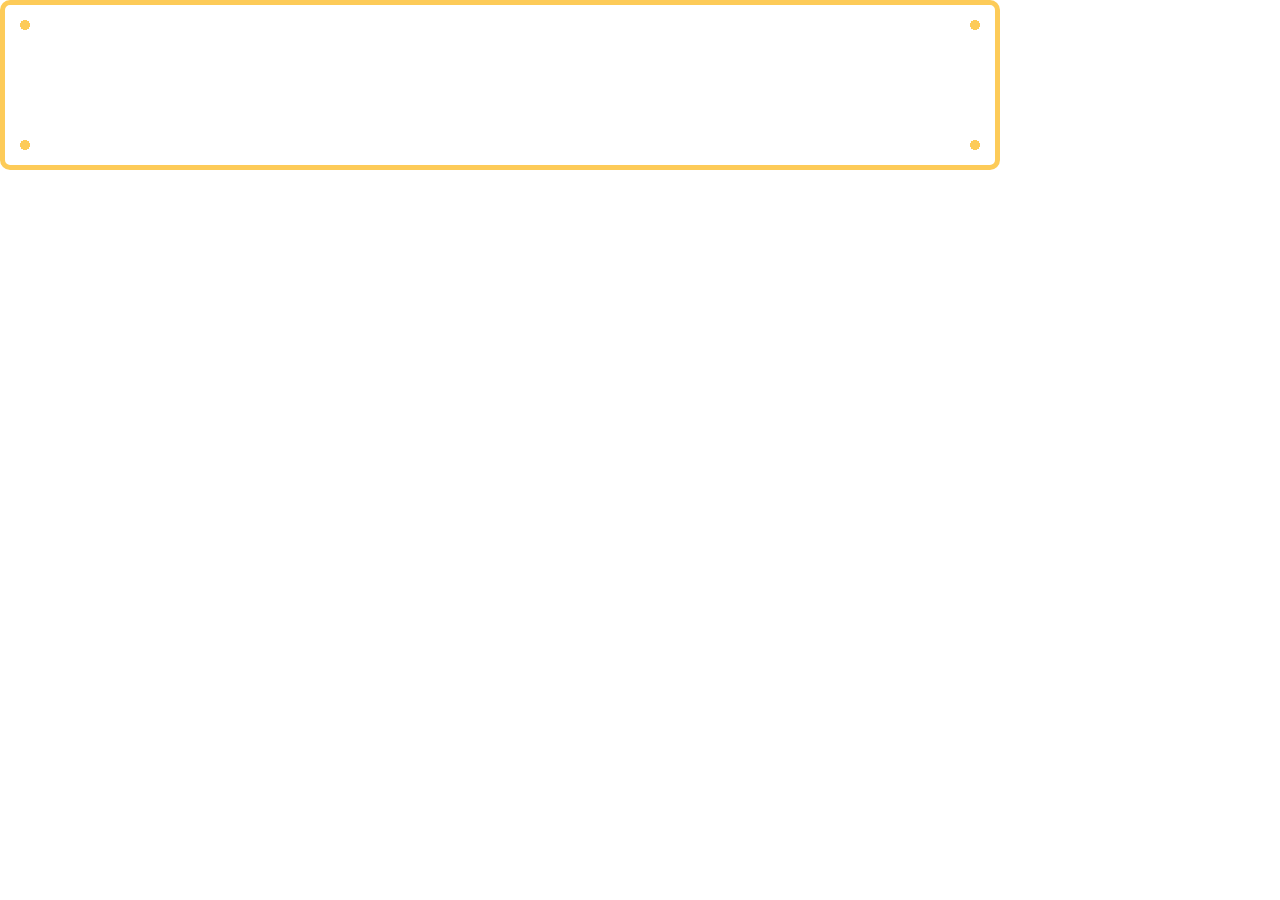
<file: 最初の仕事です/sample.html>
<!DOCTYPE html>
<html lang="en">
<head>
    <meta charset="UTF-8">
    <meta name="viewport" content="width=device-width, initial-scale=1.0">
    <title>Document</title>
    <link rel="stylesheet" href="destyle.css">
    <link rel="stylesheet" href="sample.css">
</head>
<body>
    <div class="container">
        
    </div>
</body>
</html>
</file>
<file: scroll滑动背景变换/index.css>
body {
  margin: 0;
  padding: 0;
  background-color: white; /* 让整体背景为白色 */
}

.container {
  position: relative;
  width: 100%;
  height: 100vh;
  background-color: transparent; 
  display: flex;
  flex-direction: column;
  justify-content: center;
  align-items: center;
  color: black;
  font-size: 2rem;
}
.container h2 {
  margin: 88px auto 89px;
}
.container ul {
  background-color: white;
  width: 100vw;
  padding: 20px 0;
  position: relative;
  z-index: 1;
}

/* 这里设置每个区域的背景 */
.container[data-bg]::before {
  content: "";
  position: absolute;
  top: 0;
  left: 0;
  width: 100%;
  height: 100%;
  background-size: cover;
  background-position: center;
  background-attachment: fixed;/* 保持透明，背景由 body 提供 */
  opacity: 0;
  z-index: -1;
}

.container.visible[data-bg="1"]::before {
  background-image: url("image/1.jpg");
  opacity: 1;
}

.container.visible[data-bg="2"]::before {
  background-image: url("image/2.jpg");
  opacity: 1;
}

.container.visible[data-bg="3"]::before {
  background-image: url("image/3.jpg");
  opacity: 1;
}

.container.visible[data-bg="4"]::before {
  background-image: url("image/4.jpg");
  opacity: 1;
}
</file>
<file: 修正版/index.css>
body {
    overflow-x: hidden;
    box-sizing: border-box;
    font-family: "ヒラギノ角ゴ Pro", "游ゴシック", "Noto Sans JP", sans-serif;
}
/*ボタン*/
.menu-btn {
    position: fixed;
    top: 0;
    right: 0;
    display: flex;
    height: 100px;/*按钮的高度*/
    width: 100px;/*按钮的宽度*/
    justify-content: center;
    align-items: center;
    z-index: 100;
    background-color: #ff2a2a;
}
.menu-btn span,
.menu-btn span:before,
.menu-btn span:after {
    content: '';
    display: block;
    height: 2px;/*按钮中间白线的宽度*/
    width: 50px;/*按钮中间白线的长度*/
    border-radius: 3px;
    background-color: #ffffff;
    position: absolute;
    transition: all 0.3s ease-in-out;
}
.menu-btn span:before {
    bottom: 15px;/*白线间隔*/
}
.menu-btn span:after {
    top: 15px;/*白线间隔*/
}
#menu-btn-check:checked ~ .menu-btn span {
    background-color: rgba(255, 255, 255, 0);/*中间一条变成透明*/
}
#menu-btn-check:checked ~ .menu-btn span::before {
    bottom: 0;
    transform: rotate(45deg);/*与after配对使用，组成X*/
}
#menu-btn-check:checked ~ .menu-btn span::after {
    top: 0;
    transform: rotate(-45deg);/*与before配对使用，组成X*/
}
/*menu部分*/
.menu-content {
    width: 100vw;
    height: 100vh;
    position: fixed;
    top: 0;
    left: 0;
    z-index: 80;
    background-color: #ff2a2a;
    color: white;
    display: flex;
    flex-direction: column;
    align-items: center;
}
.menu-content img {
    max-width: 100px;
    align-self: flex-start;
    margin-top: 40px;
    margin-left: 50px;
}
.menu-content ul,
.menu-content button {
    text-align: center;
}
.menu-content ul {
    display: flex;
    flex-direction: column;
    gap: 20px;
}
.menu-content li {
    font-size: 16px;
    font-weight: bold;
    letter-spacing: 0.05em;
    line-height: 1.5;
    text-shadow: 0.3px 0.3px 0.3px rgba(255, 255, 255, 0.8);
}
/*用伪元素来实现按钮右边跟下边的边线*/
.menu-content button {
    font-size: 16px;
    font-weight: bold;
    line-height: 1.6;
    letter-spacing: 0.05em;
    padding: 15px 46.5px;
    border: #ffffff 1px solid;
    margin-top: 40px;
    position: relative;
    transition: all 0.3s ease-in-out;
}
.menu-content button::after {
    content: "";
    position: absolute;
    width: 100%; /* 让边框和 button 一样大 */
    height: 100%;
    right: -5px; /* 让它向右偏移 */
    bottom: -5px; /* 让它向下偏移 */
    border-right: 1px solid white;
    border-bottom: 1px solid white;
    pointer-events: none; /* 确保不会影响点击 */
}
/*按钮颜色渐变*/
.menu-content button:hover {
    background-color: #ffffff;
    color: #ff2a2a;
    transition: all 0.3s ease-in-out;
}
/*控制菜单出现的方向下面例子是淡入变化*/
.menu-content {
    width: 100vw;
    height: 100vh;
    position: fixed;
    top: 0;
    left: 0;
    z-index: 80;
    background-color: #ff2a2a;
    opacity: 0;
    visibility: hidden;/*从后面淡入的变化出现*/
    transition: opacity 0.5s ease-in-out, visibility 0.5s ease-in-out;
}
#menu-btn-check:checked ~ .menu-content {
    opacity: 1;
    visibility: visible;
}
/*调节logo大小，无关紧要的*/
.logo-r {
    max-width: 100px;
    margin-top: 40px;
    margin-left: 50px;
}
/*main*/
/*mainvisual*/
.mainvisual {
    max-width: 100vw;
    width: 100%;
    display: flex;
    justify-content: center;
    align-items: center;
    position: relative;
}
/*mainvisual-message*/
.mainvisual-message {
    position: absolute;
    z-index: 11;
    left: 10%;
    text-align: center;
}
.mainvisual-message p {
    font-size: 46px;
    font-weight: bold;
    line-height: 1.6;
    color: #333;
    text-shadow: 2px 2px 5px #fff;
    text-align: left;
    letter-spacing: 1px;
}
.mainvisual-btn p {
    font-size: 24px;
    line-height: 1.6;
    letter-spacing: 1px;
    padding: 15px 128px;
    background-color: #ff2a2a;
    color: #fff;
    border-radius: 10px;
    text-shadow: none;
    box-shadow: 0px 5px 1px #7A051C;
    transition: all 0.3s ease-in-out;
    margin-top: 40px;
}
.mainvisual-btn p:hover {
    transform: scale(1.05);/*稍微变大*/
    opacity: 0.8;/*变为半透明.0-1是由透明到不透明*/
    transition: all 0.3s ease-in-out;
}
/*mainvisual-swiper*/
.swiper {
    width: 70vw;
    margin: 0 !important;
    position: relative;
    z-index: 10;
    aspect-ratio: 16 / 9;/*统一图片的比例（当图片大小不一的情况下）*/
    transform: translateX(20%);
}
.swiper-slide {
    background-position: center;
    background-size: cover;
    overflow: hidden;
    display: flex;
    justify-content: center;
    align-items: center;
    border-radius: 20px;
}
.swiper-slide img {
    display: block;
    width: 100%;
    object-fit: cover;
}
/*元素边缘虚化*/
.swiper-wrapper::after {
    position: absolute;
    left: 0; top: 0; right: 0; bottom: 0;
    box-shadow: inset 0px 0px 30px 30px #fff;/*数字调节的范围 左右 上下 阴影厚度 阴影宽度*/
    content: " ";
}
/*first-container*/
.first-container {
    max-width: 100vw;
    width: 100%;
    margin-top: 120px;
    display: flex;
    flex-direction: column;
    justify-content: center;
    align-items: center;
}
.container-header {
    text-align: center;
}
.container-header h2 {
    font-size: 36px;
    font-weight: bold;
    line-height: 1.6;
    letter-spacing: 0.1em;
}
/*FC-messages*/
.FC-messages {
    background-color: #ff2a2a;
    padding-top: 80px;
    padding-bottom: 80px;
    margin-top: 80px;
    max-width: 100vw;
    width: 100%;
    display: flex;
    flex-direction: column;
    justify-content: center;
    align-items: center;
    gap: 40px;
}
.FC-message-top {
    border-radius: 0 15px 15px 0;
    display: flex;
    justify-content: center;
    align-items: center;
    gap: 30px;
    background-color: #ffffff;
    padding: 70px 161px 70px 162px;
    align-self: flex-start;
}
.FC-message-bottom {
    border-radius: 15px 0 0 15px;
    display: flex;
    justify-content: center;
    align-items: center;
    gap: 30px;
    background-color: #ffffff;
    padding: 70px 152px 70px 152px;
    align-self: flex-end;
}
.FC-message h3 {
    font-size: 28px;
    font-weight: bold;
    color: #ff2a2a;
    line-height: 1.5;
}
.FC-message-top img {
    max-width: 87px;
}
.FC-message-bottom img {
    max-width: 51px;
}
/*second-container*/
.second-container {
    margin-top: 120px;
}
.student-photo img {
    max-width: 120px;
    background-color: #CCCCCC;
    border-radius: 50%;
}
.student-photo {
    text-align: center;
}
.SC-message {
    display: flex;
    justify-content: center;
    align-items: center;
    gap: 10px;
}
.student-word {
    display: flex;
    justify-content: center;
    align-items: center;
}
.student-word p {
    background-color: #e9f1fb;
    color: #333;
    font-size: 16px;
    line-height: 1.6;
    letter-spacing: 0.1em;
    max-width: 516px;
    padding: 20px;
    border-radius: 15px;
}
.student-word img {
    transform: translateY(45%);
}
.SC-messages {
    display: flex;
    flex-direction: column;
    gap: 60px;
    max-width: 62vw;
    width: 100%;
    margin: 80px auto 0;
}
.SC-messages-mid {
    align-self: flex-end;
}
.SC-messages-top,
.SC-messages-bottom {
    align-self: flex-start;
}
/*third-container*/
.third-container {
    margin-top: 120px;
    background: url(img/bg.gif);
    padding-top: 60px;
    padding-bottom: 60px;
    display: flex;
    flex-direction: column;
    justify-content: center;
    align-items: center;
    gap: 80px;
    animation: fall 100s infinite linear;
}
@keyframes fall {
    from {
        background-position: 0 0;/*此处为上下对应！from-to 前后两个数字分别代表X轴Y轴*/
    }
    to {
        background-position: 700vw 700vw;/*X轴0~700 Y轴0~700*/
    }
}
.TC-message {
    display: flex;
    flex-direction: column;
    justify-content: center;
    align-items: center;
    gap: 32px;
}
.TC-messages-top {
    display: flex;
    justify-content: center;
    align-items: center;
    gap: 40px;
}
.TC-text {
    max-width: 410px;
    text-align: center;
    background-color: #fff;
    padding: 60px;
    border-radius: 15px;
}
.TC-text p {
    text-align: left;
    max-width: 290px;
    font-size: 16px;
    line-height: 1.5;
    letter-spacing: 0.1em;
    margin-top: 30px;
}
.TC-text h3 {
    font-size: 28px;
    font-weight: bold;
    letter-spacing: 0.1em;
    line-height: 1.5;
}
.TC-text h4 {
    font-size: 18px;
    line-height: 1.5;
    font-weight: bold;
}
.TC-messages-bottom {
    display: flex;
    justify-content: center;
    align-items: center;
    gap: 40px;
}
/*main-footer*/
.main-footer {
    margin: 120px auto 120px;
    display: flex;
    flex-direction: column;
    justify-content: center;
    align-items: center;
}
.main-footer h2 {
    font-size: 32px;
    font-weight: bold;
    line-height: 1.6;
    letter-spacing: 0.1em;
}
.main-footer h3 {
    font-size: 18px;
    font-weight: normal;
    line-height: 1.6;
    letter-spacing: 0.1em;
}
.main-footer button {
    background-color: #ff2a2a;
    color: #fff;
    padding: 12px 293px;
    border-radius: 50px;
    font-size: 28px;
    font-weight: bold;
    line-height: 1.6;
    letter-spacing: 0.1em;
    margin-top: 55px;
    border: #ff2a2a 3px solid;
    transition: all 0.3s ease-in-out;
}
.main-footer button:hover {
    background-color: #fff;
    color: #ff2a2a;
    transition: all 0.3s ease-in-out;
}
/*footer*/
footer {
    background-color: #e8e8e8;
    max-width: 100vw;
    width: 100%;
    display: flex;
    flex-direction: column;
    justify-content: center;
    align-items: center;
}
.footer-top {
    display: flex;
    justify-content: center;
    margin-top: 60px;
    margin-bottom: 60px;
    max-width: 60vw;
    width: 100%;
    gap: 40px;
}
footer p {
    font-size: 10px;
    line-height: 1.6;
    margin-bottom: 20px;
}
.footer-message {
    max-width: 162px;
    width: 100%;
}
.footer-message h4 {
    font-size: 16px;
    font-weight: bold;
    line-height: 1.6;
    letter-spacing: 0.1em;
    color: #333;
}
.footer-message ul {
    font-size: 14px;
    letter-spacing: 0.1em;
    line-height: 1.6;
    margin-left: 10px;
}
.student-word img:nth-of-type(2) {
    display: none;
}
.message-top {
    display: flex;
    justify-content: space-between;
    gap: 40px;
}
.message-bottom {
    display: flex;
    justify-content: space-between;
    gap: 40px;
}
@media screen and (max-width: 900px) {
    .menu-btn {
        width: 80px;
        height: 80px;
    }
    .swiper {
        width: 100vw;
        transform: translateX(0);
    }
    .mainvisual {
        display: flex;
        flex-direction: column;
    }
    .mainvisual-message {
        position: unset;
    }
    #item01 {
        order: 2;
    }
    #item02 {
        order: 1;
    }
    .mainvisual-message p {
        font-size: 28px;
    }
    .mainvisual-btn {
        width: 90vw;
        text-align: center;
    }
    .mainvisual-btn p {
        text-align: center;
    }
    .student-word img:nth-of-type(2) {
        display: block;
        transform: translateY(10%);
    }
    .student-word img:nth-of-type(1) {
        display: none;
    }
    .SC-message {
        display: flex;
        flex-direction: column;
    }
    #item-up {
        order: 2;
    }
    #item-down {
        order: 1;
    }
    .student-word {
        display: flex;
        flex-direction: column;
        justify-content: center;
        align-items: center;
        max-width: 100vw;
    }
    .student-word p {
        max-width: 100vw;
    }
    .TC-messages-top {
        display: flex;
        flex-direction: column;
        justify-content: center;
        align-items: center;
    }
    .TC-messages-bottom {
        display: flex;
        flex-direction: column;
        justify-content: center;
        align-items: center;
    }
    .main-footer {
        text-align: center;
    }
    .main-footer h2 {
        font-size: 24px;
    }
    .main-footer h3 {
        font-size: 16px;
    }
    .main-footer button {
        padding: 15px 14.3%;
    }
    .message-top {
        display: flex;
        justify-content: space-between;
    }
    .message-bottom {
        display: flex;
        justify-content: space-between;
    }
    .footer-top {
        display: flex;
        flex-direction: column;
    }
    .footer-message {
        max-width: 50vw;
        width: 100%;
    }
}
</file>
<file: 滑动时背景变换-对角边框/index.css>
* {
  box-sizing: border-box;
}
body {
  margin: 0 auto;
  width: 100%;
}
/*header*/
header {
  display: flex;
  flex-direction: column;
  background: url(image/mainvisual.jpg)center/cover no-repeat;
  min-height: 600px;
}
header h1 {
  text-align: center;
  font-size: 100px;
  font-weight: 700;
  letter-spacing: 2px;
  color: white;
  margin: 205px auto 236px;
  text-shadow: 2px 2px 4px rgba(255, 255, 255, 0.5);
}
.nav-pc ul {
  display: flex;
  justify-content: right;
  gap: 30px;
  margin-top: 20px;
  margin-right: 40px;
}
.nav-pc a {
  font-size: 14.4px;
  font-weight: bold;
  text-shadow: 2px 2px 4px rgba(0, 0, 0, 0.5);
  transition: color 0.3s ease-in-out;
  color: white;
}
.nav-pc a:hover {
  color: brown;
}
/*container*/
.container {
  position: relative;
  width: 100%;
  background-color: transparent; 
  display: flex;
  flex-direction: column;
  justify-content: center;
  align-items: center;
}
.container h2 {
  margin: 88px auto 89px;
  font-size: 72px;
  font-weight: bold;
  letter-spacing: 1px;
  color: white;
  text-shadow: 2px 2px 4px rgba(255, 255, 255, 0.5)
}
.container[data-bg]::before {
  content: "";
  position: absolute;
  top: 0;
  left: 0;
  width: 100%;
  height: 100%;
  background-size: cover;
  background-position: center;
  background-attachment: fixed;/* 保持透明，背景由 body 提供 */
  opacity: 0;
  z-index: -1;
}
.container.visible[data-bg="1"]::before {
  background-image: url("image/1.jpg");
  opacity: 1;
}

.container.visible[data-bg="2"]::before {
  background-image: url("image/2.jpg");
  opacity: 1;
}

.container.visible[data-bg="3"]::before {
  background-image: url("image/3.jpg");
  opacity: 1;
}
/*scroll over*/
/*first-container*/
.first-container {
  margin-top: 20px;
}
.FC-message {
  display: flex;
  justify-content: center;
  background-color: white;
  max-width: 100vw;
  width: 100%;
  text-align: center;
  padding-top: 90px;
  padding-bottom: 170px;
}
.FC-message-left {
  padding-right: 45px;
  border-right: 1px solid black;
  max-width: 394px;
  width: 100%;
}
.FC-message-right {
  display: flex;
  flex-direction: column;
  gap: 80px;
  padding-left: 45px;
  max-width: 394px;
  width: 100%;
}
.FC-ul {
  display: flex;
  justify-content: space-between;
  gap: 18px;
}
.ul-left {
  display: flex;
  flex-direction: column;
  max-width: 343px;
  width: 100%;
  text-align: left;
  gap: 25px;
}
.ul-left li {
  font-size: 14px;
  line-height: 1.7;
  border-bottom: 1px dotted black;
}
.ul-right {
  display: flex;
  flex-direction: column;
  gap: 25px;
  padding-top: 13px;
}
.ul-right li {
  font-size: 14px;
  line-height: 1.7;
  border-bottom: 1px solid white;
}
.FC-message h3 {
  font-size: 40px;
  font-weight: bold;
  line-height: 1.7;
  border-bottom: 5px solid red;
  display: inline-block;
  margin-bottom: 70px;
}
.FC-ul li {
  gap: 25px;
}
/*second-container*/
.second-container {
  display: flex;
  flex-direction: column;
  align-items: center;
  justify-content: center;
  text-align: center;
}
.SC-mid {
  background-color: white;
  max-width: 100vw;
  width: 100%;
  padding-top: 90px;
  padding-bottom: 170px;
}
.SC-mid h3 {
  font-size: 40px;
  font-weight: bold;
  line-height: 1.7;
  border-bottom: 5px solid red;
  display: inline-block;
}
.SC-message {
  display: flex;
  justify-content: center;
  gap: 40px;
  max-width: 928px;
  margin: 90px auto 60px;
}
.messages p:nth-child(1) {
  margin-bottom: 40px;
}
.messages p {
  text-align: left;
  line-height: 1.7;
}
.read-more {
  padding: 16.5px 44px;
  position: relative;
  display: inline-block;
  text-decoration: none;
}
.read-more::before,
.read-more::after {
  content: "";
  position: absolute;
  width: 32px;
  height: 25px;
  border: 2px solid red;
  transition: width 0.3s ease-in-out, height 0.3s ease-in-out;

} 
.read-more::before {
  top: 0;
  left: 0;
  border-right: none;
  border-bottom: none;
}
.read-more::after {
  bottom: 0;
  right: 0;
  border-left: none;
  border-top: none;
}
.read-more:hover::before,
.read-more:hover::after {
    width: 100%;
    height: 100%;
}
/*third-container*/
.TC-map-address {
  background-color: white;
  max-width: 100vw;
  width: 100%;
  display: flex;
  flex-direction: column;
  justify-content: center;
  align-items: center;
  padding-top: 90px;
  padding-bottom: 170px;
}
.TC-map-address h3 {
  font-size: 40px;
  font-weight: bold;
  line-height: 1.7;
  border-bottom: 5px solid red;
  display: inline-block;
}
.map-address {
  max-width: 986px;
  width: 100%;
}
.map-address iframe {
  width: 100%;
  margin-top: 70px;
  margin-bottom: 20px;
}
.map-address ul {
  display: flex;
  flex-direction: column;
  gap: 10px;
  line-height: 1.7;
  font-size: 14px;
}
footer p {
  font-size: 10px;
  text-align: center;
  padding: 10px;
}
</file>
<file: ポートフォリオ/training-2/index.css>
* {
  box-sizing: border-box;
}
body {
  margin: 0 auto;
  width: 100%;
}
/*header*/
header {
  display: flex;
  flex-direction: column;
  background: url(image/mainvisual.jpg)center/cover no-repeat;
  min-height: 600px;
}
header h1 {
  text-align: center;
  font-size: 100px;
  font-weight: 700;
  letter-spacing: 2px;
  color: white;
  margin: 205px auto 236px;
  text-shadow: 2px 2px 4px rgba(255, 255, 255, 0.5);
}
.nav-pc ul {
  display: flex;
  justify-content: right;
  gap: 30px;
  margin-top: 20px;
  margin-right: 40px;
}
.nav-pc a {
  font-size: 14.4px;
  font-weight: bold;
  text-shadow: 2px 2px 4px rgba(0, 0, 0, 0.5);
  transition: color 0.3s ease-in-out;
  color: white;
}
.nav-pc a:hover {
  color: brown;
}
/*container*/
.container {
  position: relative;
  width: 100%;
  background-color: transparent; 
  display: flex;
  flex-direction: column;
  justify-content: center;
  align-items: center;
}
.container h2 {
  margin: 88px auto 89px;
  font-size: 72px;
  font-weight: bold;
  letter-spacing: 1px;
  color: white;
  text-shadow: 2px 2px 4px rgba(255, 255, 255, 0.5)
}
.container[data-bg]::before {
  content: "";
  position: absolute;
  top: 0;
  left: 0;
  width: 100%;
  height: 100%;
  background-size: cover;
  background-position: center;
  background-attachment: fixed;/* 保持透明，背景由 body 提供 */
  opacity: 0;
  z-index: -1;
}
.container.visible[data-bg="1"]::before {
  background-image: url("image/1.jpg");
  opacity: 1;
}

.container.visible[data-bg="2"]::before {
  background-image: url("image/2.jpg");
  opacity: 1;
}

.container.visible[data-bg="3"]::before {
  background-image: url("image/3.jpg");
  opacity: 1;
}
/*scroll over*/
/*first-container*/
.first-container {
  margin-top: 20px;
}
.FC-message {
  display: flex;
  justify-content: center;
  background-color: white;
  max-width: 100vw;
  width: 100%;
  text-align: center;
  padding-top: 90px;
  padding-bottom: 170px;
}
.FC-message-left {
  padding-right: 45px;
  border-right: 1px solid black;
  max-width: 394px;
  width: 100%;
}
.FC-message-right {
  display: flex;
  flex-direction: column;
  gap: 80px;
  padding-left: 45px;
  max-width: 394px;
  width: 100%;
}
.FC-ul {
  display: flex;
  justify-content: space-between;
  gap: 18px;
}
.ul-left {
  display: flex;
  flex-direction: column;
  max-width: 343px;
  width: 100%;
  text-align: left;
  gap: 25px;
}
.ul-left li {
  font-size: 14px;
  line-height: 1.7;
  border-bottom: 1px dotted black;
}
.ul-right {
  display: flex;
  flex-direction: column;
  gap: 25px;
  padding-top: 13px;
}
.ul-right li {
  font-size: 14px;
  line-height: 1.7;
  border-bottom: 1px solid white;
}
.FC-message h3 {
  font-size: 40px;
  font-weight: bold;
  line-height: 1.7;
  border-bottom: 5px solid red;
  display: inline-block;
  margin-bottom: 70px;
}
.FC-ul li {
  gap: 25px;
}
/*second-container*/
.second-container {
  display: flex;
  flex-direction: column;
  align-items: center;
  justify-content: center;
  text-align: center;
}
.SC-mid {
  background-color: white;
  max-width: 100vw;
  width: 100%;
  padding-top: 90px;
  padding-bottom: 170px;
}
.SC-mid h3 {
  font-size: 40px;
  font-weight: bold;
  line-height: 1.7;
  border-bottom: 5px solid red;
  display: inline-block;
}
.SC-message {
  display: flex;
  justify-content: center;
  gap: 40px;
  max-width: 928px;
  margin: 90px auto 60px;
}
.messages p:nth-child(1) {
  margin-bottom: 40px;
}
.messages p {
  text-align: left;
  line-height: 1.7;
}
.read-more {
  padding: 16.5px 44px;
  position: relative;
  display: inline-block;
  text-decoration: none;
}
.read-more::before,
.read-more::after {
  content: "";
  position: absolute;
  width: 32px;
  height: 25px;
  border: 2px solid red;
  transition: width 0.3s ease-in-out, height 0.3s ease-in-out;

} 
.read-more::before {
  top: 0;
  left: 0;
  border-right: none;
  border-bottom: none;
}
.read-more::after {
  bottom: 0;
  right: 0;
  border-left: none;
  border-top: none;
}
.read-more:hover::before,
.read-more:hover::after {
    width: 100%;
    height: 100%;
}
/*third-container*/
.TC-map-address {
  background-color: white;
  max-width: 100vw;
  width: 100%;
  display: flex;
  flex-direction: column;
  justify-content: center;
  align-items: center;
  padding-top: 90px;
  padding-bottom: 170px;
}
.TC-map-address h3 {
  font-size: 40px;
  font-weight: bold;
  line-height: 1.7;
  border-bottom: 5px solid red;
  display: inline-block;
}
.map-address {
  max-width: 986px;
  width: 100%;
}
.map-address iframe {
  width: 100%;
  margin-top: 70px;
  margin-bottom: 20px;
}
.map-address ul {
  display: flex;
  flex-direction: column;
  gap: 10px;
  line-height: 1.7;
  font-size: 14px;
}
footer p {
  font-size: 10px;
  text-align: center;
  padding: 10px;
}
</file>
<file: 最初の仕事です/sample.css>
.container {
    max-width: 1000px;
    width: 100%;
    max-height: 500px;
    height: 100%;
    position: relative;
    padding: 80px;
    border: 5px solid #FDCB58;
    border-radius: 10px;
    background:
        radial-gradient(circle, #FDCB58 5px, transparent 5px) top left,
        radial-gradient(circle, #FDCB58 5px, transparent 5px) top right,
        radial-gradient(circle, #FDCB58 5px, transparent 5px) bottom left,
        radial-gradient(circle, #FDCB58 5px, transparent 5px) bottom right;
    background-size: 40px 40px;
    background-repeat: no-repeat;
}
</file>
<file: scroll滑动背景变换/destyle.css>
/*! destyle.css v4.0.1 | MIT License | https://github.com/nicolas-cusan/destyle.css */

/* Reset box-model and set borders */
/* ============================================ */

*,
::before,
::after {
  box-sizing: border-box;
  border-style: solid;
  border-width: 0;
  min-width: 0;
}

/* Document */
/* ============================================ */

/**
 * 1. Correct the line height in all browsers.
 * 2. Prevent adjustments of font size after orientation changes in iOS.
 * 3. Remove gray overlay on links for iOS.
 */

html {
  line-height: 1.15; /* 1 */
  -webkit-text-size-adjust: 100%; /* 2 */
  -webkit-tap-highlight-color: transparent; /* 3*/
}

/* Sections */
/* ============================================ */

/**
 * Remove the margin in all browsers.
 */

body {
  margin: 0;
}

/**
 * Render the `main` element consistently in IE.
 */

main {
  display: block;
}

/* Vertical rhythm */
/* ============================================ */

p,
table,
blockquote,
address,
pre,
iframe,
form,
figure,
dl {
  margin: 0;
}

/* Headings */
/* ============================================ */

h1,
h2,
h3,
h4,
h5,
h6 {
  font-size: inherit;
  font-weight: inherit;
  margin: 0;
}

/* Lists (enumeration) */
/* ============================================ */

ul,
ol {
  margin: 0;
  padding: 0;
  list-style: none;
}

/* Lists (definition) */
/* ============================================ */

dt {
  font-weight: bold;
}

dd {
  margin-left: 0;
}

/* Grouping content */
/* ============================================ */

/**
 * 1. Add the correct box sizing in Firefox.
 * 2. Show the overflow in Edge and IE.
 */

hr {
  box-sizing: content-box; /* 1 */
  height: 0; /* 1 */
  overflow: visible; /* 2 */
  border-top-width: 1px;
  margin: 0;
  clear: both;
  color: inherit;
}

/**
 * 1. Correct the inheritance and scaling of font size in all browsers.
 * 2. Correct the odd `em` font sizing in all browsers.
 */

pre {
  font-family: monospace, monospace; /* 1 */
  font-size: inherit; /* 2 */
}

address {
  font-style: inherit;
}

/* Text-level semantics */
/* ============================================ */

/**
 * Remove the gray background on active links in IE 10.
 */

a {
  background-color: transparent;
  text-decoration: none;
  color: inherit;
}

/**
 * 1. Remove the bottom border in Chrome 57-
 * 2. Add the correct text decoration in Chrome, Edge, IE, Opera, and Safari.
 */

abbr[title] {
  text-decoration: underline dotted; /* 2 */
}

/**
 * Add the correct font weight in Chrome, Edge, and Safari.
 */

b,
strong {
  font-weight: bolder;
}

/**
 * 1. Correct the inheritance and scaling of font size in all browsers.
 * 2. Correct the odd `em` font sizing in all browsers.
 */

code,
kbd,
samp {
  font-family: monospace, monospace; /* 1 */
  font-size: inherit; /* 2 */
}

/**
 * Add the correct font size in all browsers.
 */

small {
  font-size: 80%;
}

/**
 * Prevent `sub` and `sup` elements from affecting the line height in
 * all browsers.
 */

sub,
sup {
  font-size: 75%;
  line-height: 0;
  position: relative;
  vertical-align: baseline;
}

sub {
  bottom: -0.25em;
}

sup {
  top: -0.5em;
}

/* Replaced content */
/* ============================================ */

/**
 * Prevent vertical alignment issues.
 */

svg,
img,
embed,
object,
iframe {
  vertical-align: bottom;
}

/* Forms */
/* ============================================ */

/**
 * Reset form fields to make them styleable.
 * 1. Make form elements stylable across systems iOS especially.
 * 2. Inherit text-transform from parent.
 */

button,
input,
optgroup,
select,
textarea {
  -webkit-appearance: none; /* 1 */
  appearance: none;
  vertical-align: middle;
  color: inherit;
  font: inherit;
  background: transparent;
  padding: 0;
  margin: 0;
  border-radius: 0;
  text-align: inherit;
  text-transform: inherit; /* 2 */
}

/**
 * Correct cursors for clickable elements.
 */

button,
[type="button"],
[type="reset"],
[type="submit"] {
  cursor: pointer;
}

button:disabled,
[type="button"]:disabled,
[type="reset"]:disabled,
[type="submit"]:disabled {
  cursor: default;
}

/**
 * Improve outlines for Firefox and unify style with input elements & buttons.
 */

:-moz-focusring {
  outline: auto;
}

select:disabled {
  opacity: inherit;
}

/**
 * Remove padding
 */

option {
  padding: 0;
}

/**
 * Reset to invisible
 */

fieldset {
  margin: 0;
  padding: 0;
  min-width: 0;
}

legend {
  padding: 0;
}

/**
 * Add the correct vertical alignment in Chrome, Firefox, and Opera.
 */

progress {
  vertical-align: baseline;
}

/**
 * Remove the default vertical scrollbar in IE 10+.
 */

textarea {
  overflow: auto;
}

/**
 * Correct the cursor style of increment and decrement buttons in Chrome.
 */

[type="number"]::-webkit-inner-spin-button,
[type="number"]::-webkit-outer-spin-button {
  height: auto;
}

/**
 * Correct the outline style in Safari.
 */

[type="search"] {
  outline-offset: -2px; /* 1 */
}

/**
 * Remove the inner padding in Chrome and Safari on macOS.
 */

[type="search"]::-webkit-search-decoration {
  -webkit-appearance: none;
}

/**
 * 1. Correct the inability to style clickable types in iOS and Safari.
 * 2. Fix font inheritance.
 */

::-webkit-file-upload-button {
  -webkit-appearance: button; /* 1 */
  font: inherit; /* 2 */
}

/**
 * Fix appearance for Firefox
 */
[type="number"] {
  -moz-appearance: textfield;
}

/**
 * Clickable labels
 */

label[for] {
  cursor: pointer;
}

/* Interactive */
/* ============================================ */

/*
 * Add the correct display in Edge, IE 10+, and Firefox.
 */

details {
  display: block;
}

/*
 * Add the correct display in all browsers.
 */

summary {
  display: list-item;
}

/*
 * Remove outline for editable content.
 */

[contenteditable]:focus {
  outline: auto;
}

/* Tables */
/* ============================================ */

/**
1. Correct table border color inheritance in all Chrome and Safari.
*/

table {
  border-color: inherit; /* 1 */
  border-collapse: collapse;
}

caption {
  text-align: left;
}

td,
th {
  vertical-align: top;
  padding: 0;
}

th {
  text-align: left;
  font-weight: bold;
}
</file>
<file: swiper自動放送/destyle.css>
/*! destyle.css v4.0.1 | MIT License | https://github.com/nicolas-cusan/destyle.css */

/* Reset box-model and set borders */
/* ============================================ */

*,
::before,
::after {
  box-sizing: border-box;
  border-style: solid;
  border-width: 0;
  min-width: 0;
}

/* Document */
/* ============================================ */

/**
 * 1. Correct the line height in all browsers.
 * 2. Prevent adjustments of font size after orientation changes in iOS.
 * 3. Remove gray overlay on links for iOS.
 */

html {
  line-height: 1.15; /* 1 */
  -webkit-text-size-adjust: 100%; /* 2 */
  -webkit-tap-highlight-color: transparent; /* 3*/
}

/* Sections */
/* ============================================ */

/**
 * Remove the margin in all browsers.
 */

body {
  margin: 0;
}

/**
 * Render the `main` element consistently in IE.
 */

main {
  display: block;
}

/* Vertical rhythm */
/* ============================================ */

p,
table,
blockquote,
address,
pre,
iframe,
form,
figure,
dl {
  margin: 0;
}

/* Headings */
/* ============================================ */

h1,
h2,
h3,
h4,
h5,
h6 {
  font-size: inherit;
  font-weight: inherit;
  margin: 0;
}

/* Lists (enumeration) */
/* ============================================ */

ul,
ol {
  margin: 0;
  padding: 0;
  list-style: none;
}

/* Lists (definition) */
/* ============================================ */

dt {
  font-weight: bold;
}

dd {
  margin-left: 0;
}

/* Grouping content */
/* ============================================ */

/**
 * 1. Add the correct box sizing in Firefox.
 * 2. Show the overflow in Edge and IE.
 */

hr {
  box-sizing: content-box; /* 1 */
  height: 0; /* 1 */
  overflow: visible; /* 2 */
  border-top-width: 1px;
  margin: 0;
  clear: both;
  color: inherit;
}

/**
 * 1. Correct the inheritance and scaling of font size in all browsers.
 * 2. Correct the odd `em` font sizing in all browsers.
 */

pre {
  font-family: monospace, monospace; /* 1 */
  font-size: inherit; /* 2 */
}

address {
  font-style: inherit;
}

/* Text-level semantics */
/* ============================================ */

/**
 * Remove the gray background on active links in IE 10.
 */

a {
  background-color: transparent;
  text-decoration: none;
  color: inherit;
}

/**
 * 1. Remove the bottom border in Chrome 57-
 * 2. Add the correct text decoration in Chrome, Edge, IE, Opera, and Safari.
 */

abbr[title] {
  text-decoration: underline dotted; /* 2 */
}

/**
 * Add the correct font weight in Chrome, Edge, and Safari.
 */

b,
strong {
  font-weight: bolder;
}

/**
 * 1. Correct the inheritance and scaling of font size in all browsers.
 * 2. Correct the odd `em` font sizing in all browsers.
 */

code,
kbd,
samp {
  font-family: monospace, monospace; /* 1 */
  font-size: inherit; /* 2 */
}

/**
 * Add the correct font size in all browsers.
 */

small {
  font-size: 80%;
}

/**
 * Prevent `sub` and `sup` elements from affecting the line height in
 * all browsers.
 */

sub,
sup {
  font-size: 75%;
  line-height: 0;
  position: relative;
  vertical-align: baseline;
}

sub {
  bottom: -0.25em;
}

sup {
  top: -0.5em;
}

/* Replaced content */
/* ============================================ */

/**
 * Prevent vertical alignment issues.
 */

svg,
img,
embed,
object,
iframe {
  vertical-align: bottom;
}

/* Forms */
/* ============================================ */

/**
 * Reset form fields to make them styleable.
 * 1. Make form elements stylable across systems iOS especially.
 * 2. Inherit text-transform from parent.
 */

button,
input,
optgroup,
select,
textarea {
  -webkit-appearance: none; /* 1 */
  appearance: none;
  vertical-align: middle;
  color: inherit;
  font: inherit;
  background: transparent;
  padding: 0;
  margin: 0;
  border-radius: 0;
  text-align: inherit;
  text-transform: inherit; /* 2 */
}

/**
 * Correct cursors for clickable elements.
 */

button,
[type="button"],
[type="reset"],
[type="submit"] {
  cursor: pointer;
}

button:disabled,
[type="button"]:disabled,
[type="reset"]:disabled,
[type="submit"]:disabled {
  cursor: default;
}

/**
 * Improve outlines for Firefox and unify style with input elements & buttons.
 */

:-moz-focusring {
  outline: auto;
}

select:disabled {
  opacity: inherit;
}

/**
 * Remove padding
 */

option {
  padding: 0;
}

/**
 * Reset to invisible
 */

fieldset {
  margin: 0;
  padding: 0;
  min-width: 0;
}

legend {
  padding: 0;
}

/**
 * Add the correct vertical alignment in Chrome, Firefox, and Opera.
 */

progress {
  vertical-align: baseline;
}

/**
 * Remove the default vertical scrollbar in IE 10+.
 */

textarea {
  overflow: auto;
}

/**
 * Correct the cursor style of increment and decrement buttons in Chrome.
 */

[type="number"]::-webkit-inner-spin-button,
[type="number"]::-webkit-outer-spin-button {
  height: auto;
}

/**
 * Correct the outline style in Safari.
 */

[type="search"] {
  outline-offset: -2px; /* 1 */
}

/**
 * Remove the inner padding in Chrome and Safari on macOS.
 */

[type="search"]::-webkit-search-decoration {
  -webkit-appearance: none;
}

/**
 * 1. Correct the inability to style clickable types in iOS and Safari.
 * 2. Fix font inheritance.
 */

::-webkit-file-upload-button {
  -webkit-appearance: button; /* 1 */
  font: inherit; /* 2 */
}

/**
 * Fix appearance for Firefox
 */
[type="number"] {
  -moz-appearance: textfield;
}

/**
 * Clickable labels
 */

label[for] {
  cursor: pointer;
}

/* Interactive */
/* ============================================ */

/*
 * Add the correct display in Edge, IE 10+, and Firefox.
 */

details {
  display: block;
}

/*
 * Add the correct display in all browsers.
 */

summary {
  display: list-item;
}

/*
 * Remove outline for editable content.
 */

[contenteditable]:focus {
  outline: auto;
}

/* Tables */
/* ============================================ */

/**
1. Correct table border color inheritance in all Chrome and Safari.
*/

table {
  border-color: inherit; /* 1 */
  border-collapse: collapse;
}

caption {
  text-align: left;
}

td,
th {
  vertical-align: top;
  padding: 0;
}

th {
  text-align: left;
  font-weight: bold;
}
</file>
<file: swiper自動放送/index.css>
.swiper {
    position: relative;
    max-width: 1050px;
    width: 100%;
}
.swiper-slide {
    position: relative;
    height: 720px;
}
.swiper-slide img {
    width: 100%;
    height: 100%;
    transition: initial 2.5s ease-in-out;
}
.swiper-wrapper::after {
    position: absolute;
    left: 0;
    top: 0;
    right: 0;
    bottom: 0;
    box-shadow: inset 0px 0px 30px 30px #fff;
    content: "";
}
</file>
<file: 修正版/destyle.css>
/*! destyle.css v4.0.1 | MIT License | https://github.com/nicolas-cusan/destyle.css */

/* Reset box-model and set borders */
/* ============================================ */

*,
::before,
::after {
  box-sizing: border-box;
  border-style: solid;
  border-width: 0;
  min-width: 0;
}

/* Document */
/* ============================================ */

/**
 * 1. Correct the line height in all browsers.
 * 2. Prevent adjustments of font size after orientation changes in iOS.
 * 3. Remove gray overlay on links for iOS.
 */

html {
  line-height: 1.15; /* 1 */
  -webkit-text-size-adjust: 100%; /* 2 */
  -webkit-tap-highlight-color: transparent; /* 3*/
}

/* Sections */
/* ============================================ */

/**
 * Remove the margin in all browsers.
 */

body {
  margin: 0;
}

/**
 * Render the `main` element consistently in IE.
 */

main {
  display: block;
}

/* Vertical rhythm */
/* ============================================ */

p,
table,
blockquote,
address,
pre,
iframe,
form,
figure,
dl {
  margin: 0;
}

/* Headings */
/* ============================================ */

h1,
h2,
h3,
h4,
h5,
h6 {
  font-size: inherit;
  font-weight: inherit;
  margin: 0;
}

/* Lists (enumeration) */
/* ============================================ */

ul,
ol {
  margin: 0;
  padding: 0;
  list-style: none;
}

/* Lists (definition) */
/* ============================================ */

dt {
  font-weight: bold;
}

dd {
  margin-left: 0;
}

/* Grouping content */
/* ============================================ */

/**
 * 1. Add the correct box sizing in Firefox.
 * 2. Show the overflow in Edge and IE.
 */

hr {
  box-sizing: content-box; /* 1 */
  height: 0; /* 1 */
  overflow: visible; /* 2 */
  border-top-width: 1px;
  margin: 0;
  clear: both;
  color: inherit;
}

/**
 * 1. Correct the inheritance and scaling of font size in all browsers.
 * 2. Correct the odd `em` font sizing in all browsers.
 */

pre {
  font-family: monospace, monospace; /* 1 */
  font-size: inherit; /* 2 */
}

address {
  font-style: inherit;
}

/* Text-level semantics */
/* ============================================ */

/**
 * Remove the gray background on active links in IE 10.
 */

a {
  background-color: transparent;
  text-decoration: none;
  color: inherit;
}

/**
 * 1. Remove the bottom border in Chrome 57-
 * 2. Add the correct text decoration in Chrome, Edge, IE, Opera, and Safari.
 */

abbr[title] {
  text-decoration: underline dotted; /* 2 */
}

/**
 * Add the correct font weight in Chrome, Edge, and Safari.
 */

b,
strong {
  font-weight: bolder;
}

/**
 * 1. Correct the inheritance and scaling of font size in all browsers.
 * 2. Correct the odd `em` font sizing in all browsers.
 */

code,
kbd,
samp {
  font-family: monospace, monospace; /* 1 */
  font-size: inherit; /* 2 */
}

/**
 * Add the correct font size in all browsers.
 */

small {
  font-size: 80%;
}

/**
 * Prevent `sub` and `sup` elements from affecting the line height in
 * all browsers.
 */

sub,
sup {
  font-size: 75%;
  line-height: 0;
  position: relative;
  vertical-align: baseline;
}

sub {
  bottom: -0.25em;
}

sup {
  top: -0.5em;
}

/* Replaced content */
/* ============================================ */

/**
 * Prevent vertical alignment issues.
 */

svg,
img,
embed,
object,
iframe {
  vertical-align: bottom;
}

/* Forms */
/* ============================================ */

/**
 * Reset form fields to make them styleable.
 * 1. Make form elements stylable across systems iOS especially.
 * 2. Inherit text-transform from parent.
 */

button,
input,
optgroup,
select,
textarea {
  -webkit-appearance: none; /* 1 */
  appearance: none;
  vertical-align: middle;
  color: inherit;
  font: inherit;
  background: transparent;
  padding: 0;
  margin: 0;
  border-radius: 0;
  text-align: inherit;
  text-transform: inherit; /* 2 */
}

/**
 * Correct cursors for clickable elements.
 */

button,
[type="button"],
[type="reset"],
[type="submit"] {
  cursor: pointer;
}

button:disabled,
[type="button"]:disabled,
[type="reset"]:disabled,
[type="submit"]:disabled {
  cursor: default;
}

/**
 * Improve outlines for Firefox and unify style with input elements & buttons.
 */

:-moz-focusring {
  outline: auto;
}

select:disabled {
  opacity: inherit;
}

/**
 * Remove padding
 */

option {
  padding: 0;
}

/**
 * Reset to invisible
 */

fieldset {
  margin: 0;
  padding: 0;
  min-width: 0;
}

legend {
  padding: 0;
}

/**
 * Add the correct vertical alignment in Chrome, Firefox, and Opera.
 */

progress {
  vertical-align: baseline;
}

/**
 * Remove the default vertical scrollbar in IE 10+.
 */

textarea {
  overflow: auto;
}

/**
 * Correct the cursor style of increment and decrement buttons in Chrome.
 */

[type="number"]::-webkit-inner-spin-button,
[type="number"]::-webkit-outer-spin-button {
  height: auto;
}

/**
 * Correct the outline style in Safari.
 */

[type="search"] {
  outline-offset: -2px; /* 1 */
}

/**
 * Remove the inner padding in Chrome and Safari on macOS.
 */

[type="search"]::-webkit-search-decoration {
  -webkit-appearance: none;
}

/**
 * 1. Correct the inability to style clickable types in iOS and Safari.
 * 2. Fix font inheritance.
 */

::-webkit-file-upload-button {
  -webkit-appearance: button; /* 1 */
  font: inherit; /* 2 */
}

/**
 * Fix appearance for Firefox
 */
[type="number"] {
  -moz-appearance: textfield;
}

/**
 * Clickable labels
 */

label[for] {
  cursor: pointer;
}

/* Interactive */
/* ============================================ */

/*
 * Add the correct display in Edge, IE 10+, and Firefox.
 */

details {
  display: block;
}

/*
 * Add the correct display in all browsers.
 */

summary {
  display: list-item;
}

/*
 * Remove outline for editable content.
 */

[contenteditable]:focus {
  outline: auto;
}

/* Tables */
/* ============================================ */

/**
1. Correct table border color inheritance in all Chrome and Safari.
*/

table {
  border-color: inherit; /* 1 */
  border-collapse: collapse;
}

caption {
  text-align: left;
}

td,
th {
  vertical-align: top;
  padding: 0;
}

th {
  text-align: left;
  font-weight: bold;
}
</file>
<file: 滑动时背景变换-对角边框/destyle.css>
/*! destyle.css v4.0.1 | MIT License | https://github.com/nicolas-cusan/destyle.css */

/* Reset box-model and set borders */
/* ============================================ */

*,
::before,
::after {
  box-sizing: border-box;
  border-style: solid;
  border-width: 0;
  min-width: 0;
}

/* Document */
/* ============================================ */

/**
 * 1. Correct the line height in all browsers.
 * 2. Prevent adjustments of font size after orientation changes in iOS.
 * 3. Remove gray overlay on links for iOS.
 */

html {
  line-height: 1.15; /* 1 */
  -webkit-text-size-adjust: 100%; /* 2 */
  -webkit-tap-highlight-color: transparent; /* 3*/
}

/* Sections */
/* ============================================ */

/**
 * Remove the margin in all browsers.
 */

body {
  margin: 0;
}

/**
 * Render the `main` element consistently in IE.
 */

main {
  display: block;
}

/* Vertical rhythm */
/* ============================================ */

p,
table,
blockquote,
address,
pre,
iframe,
form,
figure,
dl {
  margin: 0;
}

/* Headings */
/* ============================================ */

h1,
h2,
h3,
h4,
h5,
h6 {
  font-size: inherit;
  font-weight: inherit;
  margin: 0;
}

/* Lists (enumeration) */
/* ============================================ */

ul,
ol {
  margin: 0;
  padding: 0;
  list-style: none;
}

/* Lists (definition) */
/* ============================================ */

dt {
  font-weight: bold;
}

dd {
  margin-left: 0;
}

/* Grouping content */
/* ============================================ */

/**
 * 1. Add the correct box sizing in Firefox.
 * 2. Show the overflow in Edge and IE.
 */

hr {
  box-sizing: content-box; /* 1 */
  height: 0; /* 1 */
  overflow: visible; /* 2 */
  border-top-width: 1px;
  margin: 0;
  clear: both;
  color: inherit;
}

/**
 * 1. Correct the inheritance and scaling of font size in all browsers.
 * 2. Correct the odd `em` font sizing in all browsers.
 */

pre {
  font-family: monospace, monospace; /* 1 */
  font-size: inherit; /* 2 */
}

address {
  font-style: inherit;
}

/* Text-level semantics */
/* ============================================ */

/**
 * Remove the gray background on active links in IE 10.
 */

a {
  background-color: transparent;
  text-decoration: none;
  color: inherit;
}

/**
 * 1. Remove the bottom border in Chrome 57-
 * 2. Add the correct text decoration in Chrome, Edge, IE, Opera, and Safari.
 */

abbr[title] {
  text-decoration: underline dotted; /* 2 */
}

/**
 * Add the correct font weight in Chrome, Edge, and Safari.
 */

b,
strong {
  font-weight: bolder;
}

/**
 * 1. Correct the inheritance and scaling of font size in all browsers.
 * 2. Correct the odd `em` font sizing in all browsers.
 */

code,
kbd,
samp {
  font-family: monospace, monospace; /* 1 */
  font-size: inherit; /* 2 */
}

/**
 * Add the correct font size in all browsers.
 */

small {
  font-size: 80%;
}

/**
 * Prevent `sub` and `sup` elements from affecting the line height in
 * all browsers.
 */

sub,
sup {
  font-size: 75%;
  line-height: 0;
  position: relative;
  vertical-align: baseline;
}

sub {
  bottom: -0.25em;
}

sup {
  top: -0.5em;
}

/* Replaced content */
/* ============================================ */

/**
 * Prevent vertical alignment issues.
 */

svg,
img,
embed,
object,
iframe {
  vertical-align: bottom;
}

/* Forms */
/* ============================================ */

/**
 * Reset form fields to make them styleable.
 * 1. Make form elements stylable across systems iOS especially.
 * 2. Inherit text-transform from parent.
 */

button,
input,
optgroup,
select,
textarea {
  -webkit-appearance: none; /* 1 */
  appearance: none;
  vertical-align: middle;
  color: inherit;
  font: inherit;
  background: transparent;
  padding: 0;
  margin: 0;
  border-radius: 0;
  text-align: inherit;
  text-transform: inherit; /* 2 */
}

/**
 * Correct cursors for clickable elements.
 */

button,
[type="button"],
[type="reset"],
[type="submit"] {
  cursor: pointer;
}

button:disabled,
[type="button"]:disabled,
[type="reset"]:disabled,
[type="submit"]:disabled {
  cursor: default;
}

/**
 * Improve outlines for Firefox and unify style with input elements & buttons.
 */

:-moz-focusring {
  outline: auto;
}

select:disabled {
  opacity: inherit;
}

/**
 * Remove padding
 */

option {
  padding: 0;
}

/**
 * Reset to invisible
 */

fieldset {
  margin: 0;
  padding: 0;
  min-width: 0;
}

legend {
  padding: 0;
}

/**
 * Add the correct vertical alignment in Chrome, Firefox, and Opera.
 */

progress {
  vertical-align: baseline;
}

/**
 * Remove the default vertical scrollbar in IE 10+.
 */

textarea {
  overflow: auto;
}

/**
 * Correct the cursor style of increment and decrement buttons in Chrome.
 */

[type="number"]::-webkit-inner-spin-button,
[type="number"]::-webkit-outer-spin-button {
  height: auto;
}

/**
 * Correct the outline style in Safari.
 */

[type="search"] {
  outline-offset: -2px; /* 1 */
}

/**
 * Remove the inner padding in Chrome and Safari on macOS.
 */

[type="search"]::-webkit-search-decoration {
  -webkit-appearance: none;
}

/**
 * 1. Correct the inability to style clickable types in iOS and Safari.
 * 2. Fix font inheritance.
 */

::-webkit-file-upload-button {
  -webkit-appearance: button; /* 1 */
  font: inherit; /* 2 */
}

/**
 * Fix appearance for Firefox
 */
[type="number"] {
  -moz-appearance: textfield;
}

/**
 * Clickable labels
 */

label[for] {
  cursor: pointer;
}

/* Interactive */
/* ============================================ */

/*
 * Add the correct display in Edge, IE 10+, and Firefox.
 */

details {
  display: block;
}

/*
 * Add the correct display in all browsers.
 */

summary {
  display: list-item;
}

/*
 * Remove outline for editable content.
 */

[contenteditable]:focus {
  outline: auto;
}

/* Tables */
/* ============================================ */

/**
1. Correct table border color inheritance in all Chrome and Safari.
*/

table {
  border-color: inherit; /* 1 */
  border-collapse: collapse;
}

caption {
  text-align: left;
}

td,
th {
  vertical-align: top;
  padding: 0;
}

th {
  text-align: left;
  font-weight: bold;
}
</file>
<file: ポートフォリオ/training-2/destyle.css>
/*! destyle.css v4.0.1 | MIT License | https://github.com/nicolas-cusan/destyle.css */

/* Reset box-model and set borders */
/* ============================================ */

*,
::before,
::after {
  box-sizing: border-box;
  border-style: solid;
  border-width: 0;
  min-width: 0;
}

/* Document */
/* ============================================ */

/**
 * 1. Correct the line height in all browsers.
 * 2. Prevent adjustments of font size after orientation changes in iOS.
 * 3. Remove gray overlay on links for iOS.
 */

html {
  line-height: 1.15; /* 1 */
  -webkit-text-size-adjust: 100%; /* 2 */
  -webkit-tap-highlight-color: transparent; /* 3*/
}

/* Sections */
/* ============================================ */

/**
 * Remove the margin in all browsers.
 */

body {
  margin: 0;
}

/**
 * Render the `main` element consistently in IE.
 */

main {
  display: block;
}

/* Vertical rhythm */
/* ============================================ */

p,
table,
blockquote,
address,
pre,
iframe,
form,
figure,
dl {
  margin: 0;
}

/* Headings */
/* ============================================ */

h1,
h2,
h3,
h4,
h5,
h6 {
  font-size: inherit;
  font-weight: inherit;
  margin: 0;
}

/* Lists (enumeration) */
/* ============================================ */

ul,
ol {
  margin: 0;
  padding: 0;
  list-style: none;
}

/* Lists (definition) */
/* ============================================ */

dt {
  font-weight: bold;
}

dd {
  margin-left: 0;
}

/* Grouping content */
/* ============================================ */

/**
 * 1. Add the correct box sizing in Firefox.
 * 2. Show the overflow in Edge and IE.
 */

hr {
  box-sizing: content-box; /* 1 */
  height: 0; /* 1 */
  overflow: visible; /* 2 */
  border-top-width: 1px;
  margin: 0;
  clear: both;
  color: inherit;
}

/**
 * 1. Correct the inheritance and scaling of font size in all browsers.
 * 2. Correct the odd `em` font sizing in all browsers.
 */

pre {
  font-family: monospace, monospace; /* 1 */
  font-size: inherit; /* 2 */
}

address {
  font-style: inherit;
}

/* Text-level semantics */
/* ============================================ */

/**
 * Remove the gray background on active links in IE 10.
 */

a {
  background-color: transparent;
  text-decoration: none;
  color: inherit;
}

/**
 * 1. Remove the bottom border in Chrome 57-
 * 2. Add the correct text decoration in Chrome, Edge, IE, Opera, and Safari.
 */

abbr[title] {
  text-decoration: underline dotted; /* 2 */
}

/**
 * Add the correct font weight in Chrome, Edge, and Safari.
 */

b,
strong {
  font-weight: bolder;
}

/**
 * 1. Correct the inheritance and scaling of font size in all browsers.
 * 2. Correct the odd `em` font sizing in all browsers.
 */

code,
kbd,
samp {
  font-family: monospace, monospace; /* 1 */
  font-size: inherit; /* 2 */
}

/**
 * Add the correct font size in all browsers.
 */

small {
  font-size: 80%;
}

/**
 * Prevent `sub` and `sup` elements from affecting the line height in
 * all browsers.
 */

sub,
sup {
  font-size: 75%;
  line-height: 0;
  position: relative;
  vertical-align: baseline;
}

sub {
  bottom: -0.25em;
}

sup {
  top: -0.5em;
}

/* Replaced content */
/* ============================================ */

/**
 * Prevent vertical alignment issues.
 */

svg,
img,
embed,
object,
iframe {
  vertical-align: bottom;
}

/* Forms */
/* ============================================ */

/**
 * Reset form fields to make them styleable.
 * 1. Make form elements stylable across systems iOS especially.
 * 2. Inherit text-transform from parent.
 */

button,
input,
optgroup,
select,
textarea {
  -webkit-appearance: none; /* 1 */
  appearance: none;
  vertical-align: middle;
  color: inherit;
  font: inherit;
  background: transparent;
  padding: 0;
  margin: 0;
  border-radius: 0;
  text-align: inherit;
  text-transform: inherit; /* 2 */
}

/**
 * Correct cursors for clickable elements.
 */

button,
[type="button"],
[type="reset"],
[type="submit"] {
  cursor: pointer;
}

button:disabled,
[type="button"]:disabled,
[type="reset"]:disabled,
[type="submit"]:disabled {
  cursor: default;
}

/**
 * Improve outlines for Firefox and unify style with input elements & buttons.
 */

:-moz-focusring {
  outline: auto;
}

select:disabled {
  opacity: inherit;
}

/**
 * Remove padding
 */

option {
  padding: 0;
}

/**
 * Reset to invisible
 */

fieldset {
  margin: 0;
  padding: 0;
  min-width: 0;
}

legend {
  padding: 0;
}

/**
 * Add the correct vertical alignment in Chrome, Firefox, and Opera.
 */

progress {
  vertical-align: baseline;
}

/**
 * Remove the default vertical scrollbar in IE 10+.
 */

textarea {
  overflow: auto;
}

/**
 * Correct the cursor style of increment and decrement buttons in Chrome.
 */

[type="number"]::-webkit-inner-spin-button,
[type="number"]::-webkit-outer-spin-button {
  height: auto;
}

/**
 * Correct the outline style in Safari.
 */

[type="search"] {
  outline-offset: -2px; /* 1 */
}

/**
 * Remove the inner padding in Chrome and Safari on macOS.
 */

[type="search"]::-webkit-search-decoration {
  -webkit-appearance: none;
}

/**
 * 1. Correct the inability to style clickable types in iOS and Safari.
 * 2. Fix font inheritance.
 */

::-webkit-file-upload-button {
  -webkit-appearance: button; /* 1 */
  font: inherit; /* 2 */
}

/**
 * Fix appearance for Firefox
 */
[type="number"] {
  -moz-appearance: textfield;
}

/**
 * Clickable labels
 */

label[for] {
  cursor: pointer;
}

/* Interactive */
/* ============================================ */

/*
 * Add the correct display in Edge, IE 10+, and Firefox.
 */

details {
  display: block;
}

/*
 * Add the correct display in all browsers.
 */

summary {
  display: list-item;
}

/*
 * Remove outline for editable content.
 */

[contenteditable]:focus {
  outline: auto;
}

/* Tables */
/* ============================================ */

/**
1. Correct table border color inheritance in all Chrome and Safari.
*/

table {
  border-color: inherit; /* 1 */
  border-collapse: collapse;
}

caption {
  text-align: left;
}

td,
th {
  vertical-align: top;
  padding: 0;
}

th {
  text-align: left;
  font-weight: bold;
}
</file>
<file: 最初の仕事です/destyle.css>
/*! destyle.css v4.0.1 | MIT License | https://github.com/nicolas-cusan/destyle.css */

/* Reset box-model and set borders */
/* ============================================ */

*,
::before,
::after {
  box-sizing: border-box;
  border-style: solid;
  border-width: 0;
  min-width: 0;
}

/* Document */
/* ============================================ */

/**
 * 1. Correct the line height in all browsers.
 * 2. Prevent adjustments of font size after orientation changes in iOS.
 * 3. Remove gray overlay on links for iOS.
 */

html {
  line-height: 1.15; /* 1 */
  -webkit-text-size-adjust: 100%; /* 2 */
  -webkit-tap-highlight-color: transparent; /* 3*/
}

/* Sections */
/* ============================================ */

/**
 * Remove the margin in all browsers.
 */

body {
  margin: 0;
}

/**
 * Render the `main` element consistently in IE.
 */

main {
  display: block;
}

/* Vertical rhythm */
/* ============================================ */

p,
table,
blockquote,
address,
pre,
iframe,
form,
figure,
dl {
  margin: 0;
}

/* Headings */
/* ============================================ */

h1,
h2,
h3,
h4,
h5,
h6 {
  font-size: inherit;
  font-weight: inherit;
  margin: 0;
}

/* Lists (enumeration) */
/* ============================================ */

ul,
ol {
  margin: 0;
  padding: 0;
  list-style: none;
}

/* Lists (definition) */
/* ============================================ */

dt {
  font-weight: bold;
}

dd {
  margin-left: 0;
}

/* Grouping content */
/* ============================================ */

/**
 * 1. Add the correct box sizing in Firefox.
 * 2. Show the overflow in Edge and IE.
 */

hr {
  box-sizing: content-box; /* 1 */
  height: 0; /* 1 */
  overflow: visible; /* 2 */
  border-top-width: 1px;
  margin: 0;
  clear: both;
  color: inherit;
}

/**
 * 1. Correct the inheritance and scaling of font size in all browsers.
 * 2. Correct the odd `em` font sizing in all browsers.
 */

pre {
  font-family: monospace, monospace; /* 1 */
  font-size: inherit; /* 2 */
}

address {
  font-style: inherit;
}

/* Text-level semantics */
/* ============================================ */

/**
 * Remove the gray background on active links in IE 10.
 */

a {
  background-color: transparent;
  text-decoration: none;
  color: inherit;
}

/**
 * 1. Remove the bottom border in Chrome 57-
 * 2. Add the correct text decoration in Chrome, Edge, IE, Opera, and Safari.
 */

abbr[title] {
  text-decoration: underline dotted; /* 2 */
}

/**
 * Add the correct font weight in Chrome, Edge, and Safari.
 */

b,
strong {
  font-weight: bolder;
}

/**
 * 1. Correct the inheritance and scaling of font size in all browsers.
 * 2. Correct the odd `em` font sizing in all browsers.
 */

code,
kbd,
samp {
  font-family: monospace, monospace; /* 1 */
  font-size: inherit; /* 2 */
}

/**
 * Add the correct font size in all browsers.
 */

small {
  font-size: 80%;
}

/**
 * Prevent `sub` and `sup` elements from affecting the line height in
 * all browsers.
 */

sub,
sup {
  font-size: 75%;
  line-height: 0;
  position: relative;
  vertical-align: baseline;
}

sub {
  bottom: -0.25em;
}

sup {
  top: -0.5em;
}

/* Replaced content */
/* ============================================ */

/**
 * Prevent vertical alignment issues.
 */

svg,
img,
embed,
object,
iframe {
  vertical-align: bottom;
}

/* Forms */
/* ============================================ */

/**
 * Reset form fields to make them styleable.
 * 1. Make form elements stylable across systems iOS especially.
 * 2. Inherit text-transform from parent.
 */

button,
input,
optgroup,
select,
textarea {
  -webkit-appearance: none; /* 1 */
  appearance: none;
  vertical-align: middle;
  color: inherit;
  font: inherit;
  background: transparent;
  padding: 0;
  margin: 0;
  border-radius: 0;
  text-align: inherit;
  text-transform: inherit; /* 2 */
}

/**
 * Correct cursors for clickable elements.
 */

button,
[type="button"],
[type="reset"],
[type="submit"] {
  cursor: pointer;
}

button:disabled,
[type="button"]:disabled,
[type="reset"]:disabled,
[type="submit"]:disabled {
  cursor: default;
}

/**
 * Improve outlines for Firefox and unify style with input elements & buttons.
 */

:-moz-focusring {
  outline: auto;
}

select:disabled {
  opacity: inherit;
}

/**
 * Remove padding
 */

option {
  padding: 0;
}

/**
 * Reset to invisible
 */

fieldset {
  margin: 0;
  padding: 0;
  min-width: 0;
}

legend {
  padding: 0;
}

/**
 * Add the correct vertical alignment in Chrome, Firefox, and Opera.
 */

progress {
  vertical-align: baseline;
}

/**
 * Remove the default vertical scrollbar in IE 10+.
 */

textarea {
  overflow: auto;
}

/**
 * Correct the cursor style of increment and decrement buttons in Chrome.
 */

[type="number"]::-webkit-inner-spin-button,
[type="number"]::-webkit-outer-spin-button {
  height: auto;
}

/**
 * Correct the outline style in Safari.
 */

[type="search"] {
  outline-offset: -2px; /* 1 */
}

/**
 * Remove the inner padding in Chrome and Safari on macOS.
 */

[type="search"]::-webkit-search-decoration {
  -webkit-appearance: none;
}

/**
 * 1. Correct the inability to style clickable types in iOS and Safari.
 * 2. Fix font inheritance.
 */

::-webkit-file-upload-button {
  -webkit-appearance: button; /* 1 */
  font: inherit; /* 2 */
}

/**
 * Fix appearance for Firefox
 */
[type="number"] {
  -moz-appearance: textfield;
}

/**
 * Clickable labels
 */

label[for] {
  cursor: pointer;
}

/* Interactive */
/* ============================================ */

/*
 * Add the correct display in Edge, IE 10+, and Firefox.
 */

details {
  display: block;
}

/*
 * Add the correct display in all browsers.
 */

summary {
  display: list-item;
}

/*
 * Remove outline for editable content.
 */

[contenteditable]:focus {
  outline: auto;
}

/* Tables */
/* ============================================ */

/**
1. Correct table border color inheritance in all Chrome and Safari.
*/

table {
  border-color: inherit; /* 1 */
  border-collapse: collapse;
}

caption {
  text-align: left;
}

td,
th {
  vertical-align: top;
  padding: 0;
}

th {
  text-align: left;
  font-weight: bold;
}
</file>
